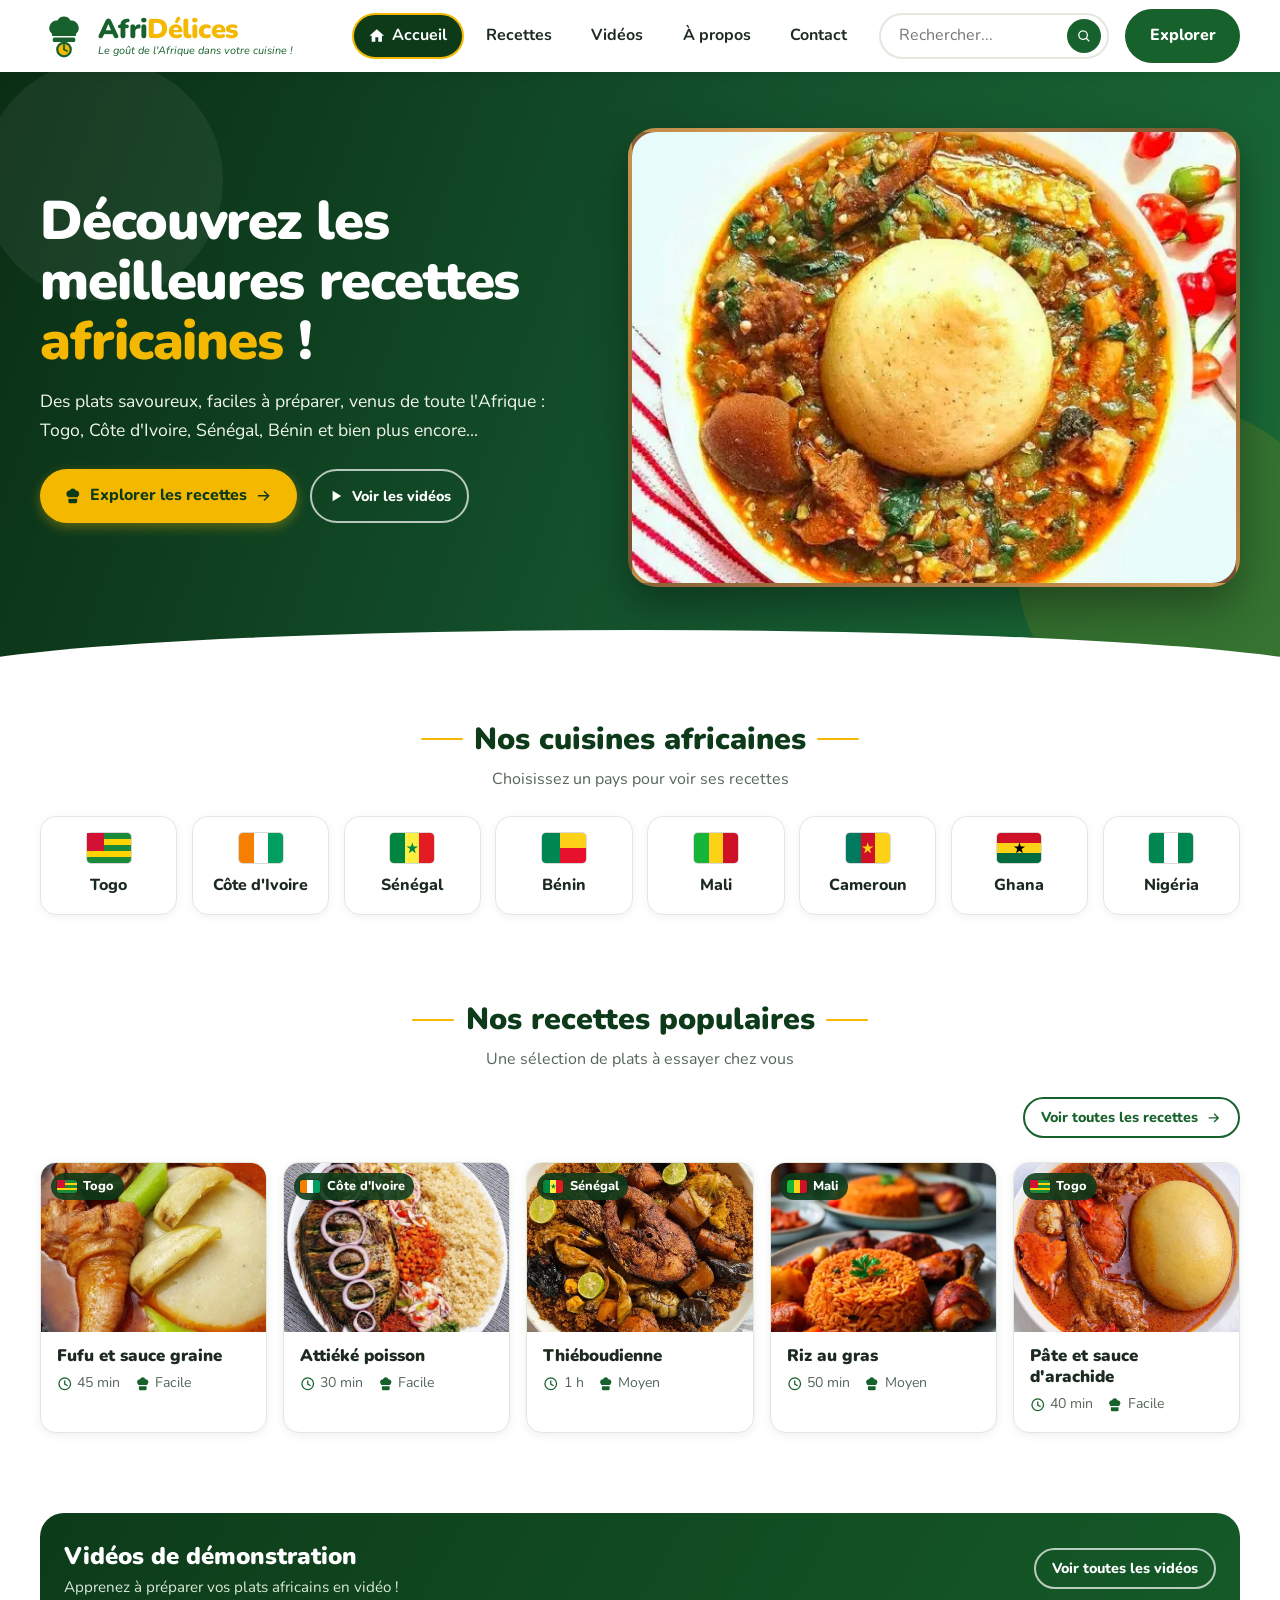
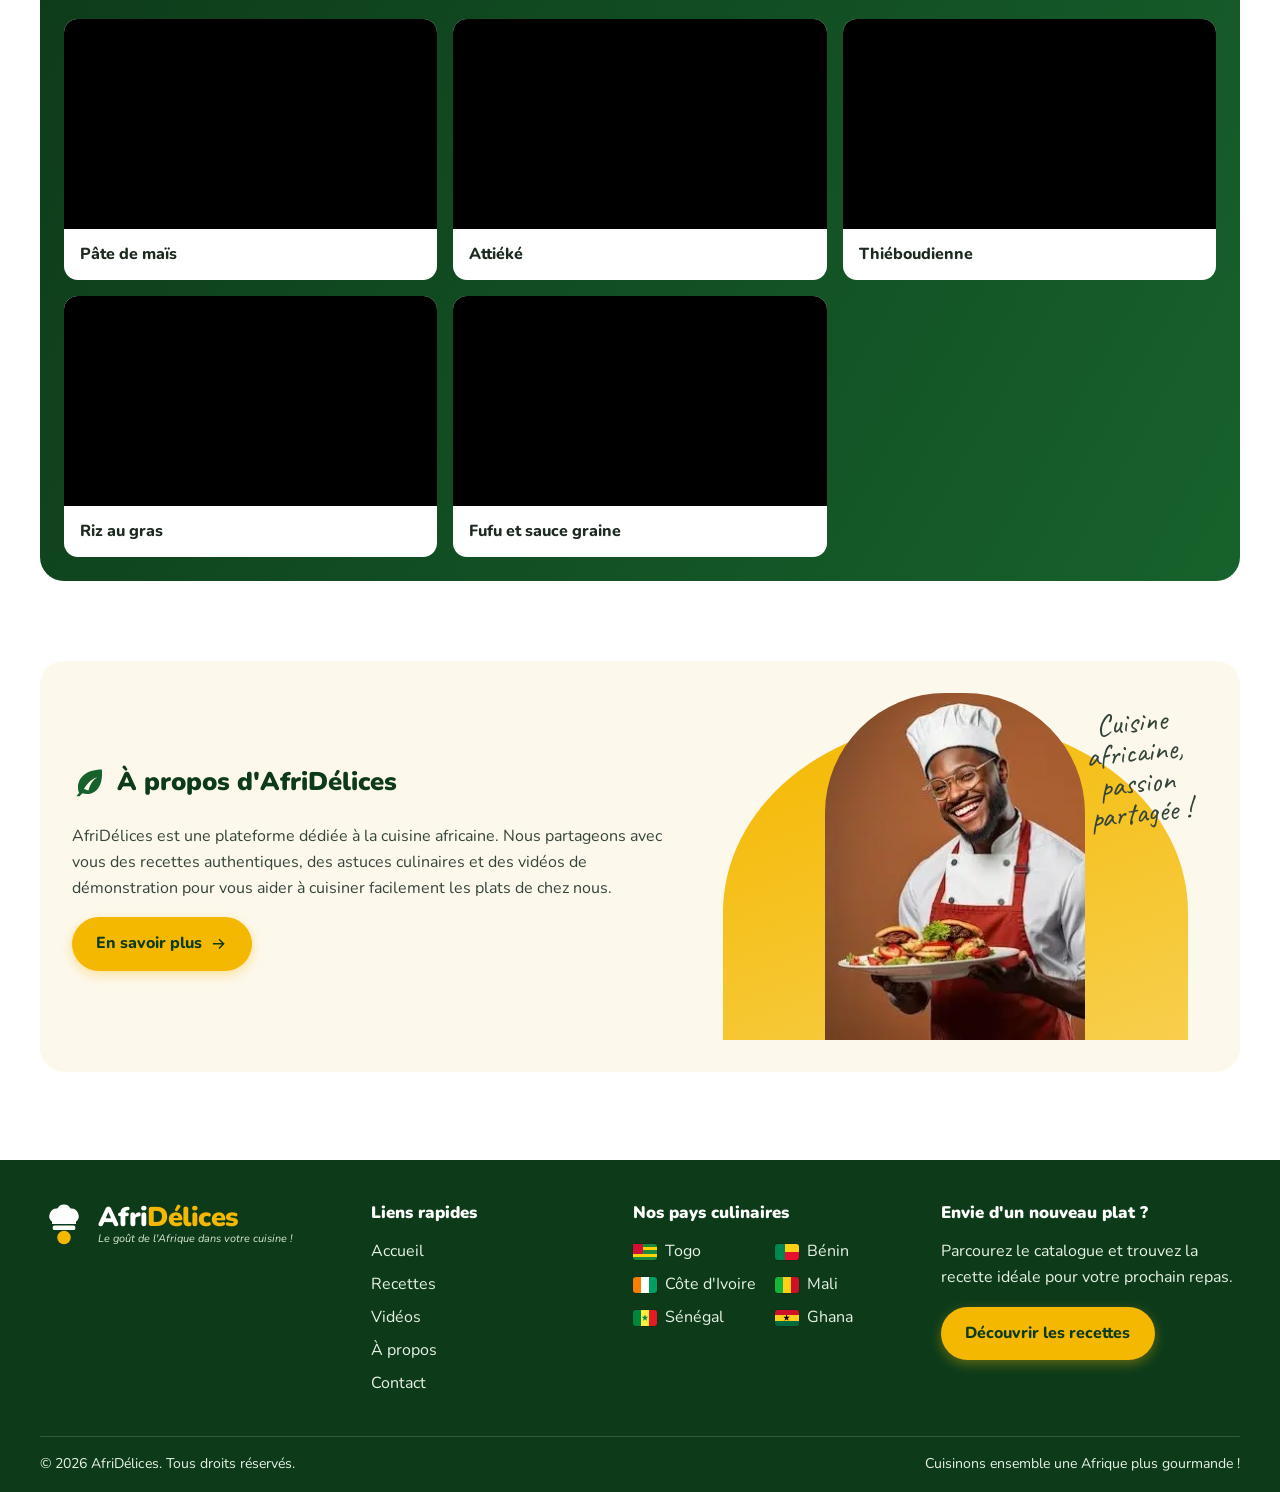
<file: index.html>
<!DOCTYPE html>
<html lang="fr">
<head>
  <meta charset="UTF-8">
  <meta name="viewport" content="width=device-width, initial-scale=1">
  <title>AfriDélices – Recettes et cuisines d'Afrique</title>
  <meta name="description" content="AfriDélices : découvrez des recettes africaines authentiques (Togo, Côte d'Ivoire, Sénégal, Bénin, Mali...) avec étapes détaillées et vidéos de démonstration.">
  <link rel="icon" href="data:image/svg+xml,%3Csvg xmlns='http://www.w3.org/2000/svg' viewBox='0 0 64 64'%3E%3Crect width='64' height='64' rx='14' fill='%2317622c'/%3E%3Ctext x='32' y='43' font-size='34' text-anchor='middle' fill='%23f5b800' font-family='Arial' font-weight='700'%3EA%3C/text%3E%3C/svg%3E">

  <link rel="preconnect" href="https://fonts.googleapis.com">
  <link rel="preconnect" href="https://fonts.gstatic.com" crossorigin>
  <link href="https://fonts.googleapis.com/css2?family=Caveat:wght@600&family=Nunito:wght@400;700;800;900&display=swap" rel="stylesheet">
  <link rel="stylesheet" href="css/style.css">
</head>
<body>

  <!-- Icônes réutilisables (sprite SVG) -->
  <svg width="0" height="0" style="position:absolute" aria-hidden="true" focusable="false">
    <symbol id="i-recherche" viewBox="0 0 24 24"><path d="M10 2a8 8 0 1 0 4.9 14.3l4.4 4.4 1.4-1.4-4.4-4.4A8 8 0 0 0 10 2zm0 2a6 6 0 1 1 0 12 6 6 0 0 1 0-12z"/></symbol>
    <symbol id="i-menu" viewBox="0 0 24 24"><path d="M3 6h18v2H3zm0 5h18v2H3zm0 5h18v2H3z"/></symbol>
    <symbol id="i-fermer" viewBox="0 0 24 24"><path d="M5.7 4.3 12 10.6l6.3-6.3 1.4 1.4-6.3 6.3 6.3 6.3-1.4 1.4-6.3-6.3-6.3 6.3-1.4-1.4 6.3-6.3-6.3-6.3z"/></symbol>
    <symbol id="i-maison" viewBox="0 0 24 24"><path d="M12 3 2 12h3v8h5v-6h4v6h5v-8h3z"/></symbol>
    <symbol id="i-horloge" viewBox="0 0 24 24"><path d="M12 2a10 10 0 1 0 0 20 10 10 0 0 0 0-20zm0 2a8 8 0 1 1 0 16 8 8 0 0 1 0-16zm-1 3v6l5 3 1-1.7-4-2.3V7z"/></symbol>
    <symbol id="i-toque" viewBox="0 0 24 24"><path d="M12 2a4.5 4.5 0 0 0-4.2 2.9A4.5 4.5 0 0 0 5 13v1h14v-1a4.5 4.5 0 0 0-2.8-8.1A4.5 4.5 0 0 0 12 2zM6 16v4a2 2 0 0 0 2 2h8a2 2 0 0 0 2-2v-4z"/></symbol>
    <symbol id="i-lecture" viewBox="0 0 24 24"><path d="M7 4v16l13-8z"/></symbol>
    <symbol id="i-fleche" viewBox="0 0 24 24"><path d="M13 5l7 7-7 7-1.4-1.4 4.6-4.6H4v-2h12.2l-4.6-4.6z"/></symbol>
    <symbol id="i-feuille" viewBox="0 0 24 24"><path d="M20 3C9 3 4 9 4 15c0 1.4.3 2.6.8 3.6C3.6 19.9 3 21 3 21h2.2c.4-.6 1-1.4 2-2 .9.3 1.8.4 2.8.4 6 0 11-5 10-16.4zM8 16c3-5 6-7 9-8-3 2-5 5-6 9z"/></symbol>
  </svg>

  <a class="lien-evitement" href="#contenu">Aller au contenu</a>

  <!-- ========== EN-TÊTE ========== -->
  <header class="entete">
    <div class="conteneur entete-interieur">
      <a class="logo" href="index.html" aria-label="AfriDélices, retour à l'accueil">
        <svg viewBox="0 0 64 64" aria-hidden="true">
          <path d="M32 6c-4 0-7.300 2.200-8.800 5.400A10 10 0 0 0 16 29v3h32v-3a10 10 0 0 0-7.200-17.600C39.300 8.200 36 6 32 6z" fill="#17622c"/>
          <rect x="17" y="34" width="30" height="6" rx="2" fill="#17622c"/>
          <circle cx="32" cy="50" r="9" fill="#f5b800" stroke="#17622c" stroke-width="3"/>
          <path d="M32 44v6l4 2" stroke="#17622c" stroke-width="2.500" fill="none" stroke-linecap="round"/>
        </svg>
        <span class="logo-texte">
          <span class="logo-nom">Afri<span>Délices</span></span>
          <span class="logo-signature">Le goût de l'Afrique dans votre cuisine !</span>
        </span>
      </a>

      <button class="bouton-menu" id="bouton-menu" type="button" aria-expanded="false" aria-controls="zone-menu" aria-label="Ouvrir le menu">
        <svg class="icone" aria-hidden="true"><use href="#i-menu"/></svg>
      </button>

      <div class="zone-menu" id="zone-menu">
        <nav class="nav-principale" aria-label="Navigation principale">
          <ul>
            <li><a href="index.html" aria-current="page"><svg class="icone" aria-hidden="true"><use href="#i-maison"/></svg>Accueil</a></li>
            <li><a href="recettes.html">Recettes</a></li>
            <li><a href="videos.html">Vidéos</a></li>
            <li><a href="a-propos.html">À propos</a></li>
            <li><a href="contact.html">Contact</a></li>
          </ul>
        </nav>

        <form class="recherche" action="recettes.html" method="get" role="search">
          <label class="sr-only" for="recherche-entete" style="position:absolute;left:-999px">Rechercher une recette</label>
          <input id="recherche-entete" type="search" name="q" placeholder="Rechercher...">
          <button type="submit" aria-label="Lancer la recherche"><svg class="icone" aria-hidden="true"><use href="#i-recherche"/></svg></button>
        </form>

        <a class="bouton bouton-vert" href="recettes.html">Explorer</a>
      </div>
    </div>
  </header>

  <main id="contenu">

    <!-- ========== BANNIÈRE ========== -->
    <section class="banniere" aria-labelledby="titre-banniere">
      <div class="conteneur banniere-grille">
        <div>
          <h1 id="titre-banniere">Découvrez les meilleures recettes <em>africaines</em> !</h1>
          <p>Des plats savoureux, faciles à préparer, venus de toute l'Afrique : Togo, Côte d'Ivoire, Sénégal, Bénin et bien plus encore...</p>
          <div class="banniere-actions">
            <a class="bouton bouton-or" href="recettes.html"><svg class="icone" aria-hidden="true"><use href="#i-toque"/></svg>Explorer les recettes <svg class="icone" aria-hidden="true"><use href="#i-fleche"/></svg></a>
            <a class="bouton bouton-contour-clair" href="videos.html"><svg class="icone" aria-hidden="true"><use href="#i-lecture"/></svg>Voir les vidéos</a>
          </div>
        </div>
        <div class="media banniere-image">
          <img src="assets/images/hero-plat.webp" alt="Plat africain : riz, plantains frits et viande en sauce sur un tissu coloré" width="1200" height="900" fetchpriority="high">
        </div>
      </div>
    </section>

    <!-- ========== PAR PAYS ========== -->
    <section class="section conteneur" aria-labelledby="titre-pays">
      <div class="titre-section">
        <h2 id="titre-pays">Nos cuisines africaines</h2>
        <p>Choisissez un pays pour voir ses recettes</p>
      </div>
      <div class="grille-pays">
        <a class="carte-pays" href="recettes.html?pays=togo"><span class="drapeau d-tg" aria-hidden="true"></span>Togo</a>
        <a class="carte-pays" href="recettes.html?pays=cote-d-ivoire"><span class="drapeau d-ci" aria-hidden="true"></span>Côte d'Ivoire</a>
        <a class="carte-pays" href="recettes.html?pays=senegal"><span class="drapeau d-sn" aria-hidden="true"></span>Sénégal</a>
        <a class="carte-pays" href="recettes.html?pays=benin"><span class="drapeau d-bj" aria-hidden="true"></span>Bénin</a>
        <a class="carte-pays" href="recettes.html?pays=mali"><span class="drapeau d-ml" aria-hidden="true"></span>Mali</a>
        <a class="carte-pays" href="recettes.html?pays=cameroun"><span class="drapeau d-cm" aria-hidden="true"></span>Cameroun</a>
        <a class="carte-pays" href="recettes.html?pays=ghana"><span class="drapeau d-gh" aria-hidden="true"></span>Ghana</a>
        <a class="carte-pays" href="recettes.html?pays=nigeria"><span class="drapeau d-ng" aria-hidden="true"></span>Nigéria</a>
      </div>
    </section>

    <!-- ========== RECETTES POPULAIRES ========== -->
    <section class="section conteneur" aria-labelledby="titre-populaires">
      <div class="titre-section">
        <h2 id="titre-populaires">Nos recettes populaires</h2>
        <p>Une sélection de plats à essayer chez vous</p>
      </div>
      <div class="entete-liste" style="justify-content:flex-end">
        <a class="bouton bouton-contour" href="recettes.html">Voir toutes les recettes <svg class="icone" aria-hidden="true"><use href="#i-fleche"/></svg></a>
      </div>

      <div class="grille-recettes">
        <!-- Fiche détaillée : à créer dans recette/ (voir étape suivante) ; en attendant, le lien mène au catalogue -->
        <a class="carte-recette" href="recettes.html?q=fufu">
          <div class="media">
            <span class="badge-pays"><span class="drapeau d-tg" aria-hidden="true"></span>Togo</span>
            <img src="assets/images/fufu-sauce-graine.webp" alt="Fufu servi avec une sauce graine" width="800" height="600" loading="lazy">
          </div>
          <div class="carte-corps">
            <h3>Fufu et sauce graine</h3>
            <div class="carte-infos">
              <span><svg class="icone" aria-hidden="true"><use href="#i-horloge"/></svg>45 min</span>
              <span><svg class="icone" aria-hidden="true"><use href="#i-toque"/></svg>Facile</span>
            </div>
          </div>
        </a>

        <a class="carte-recette" href="recettes.html?q=attieke">
          <div class="media">
            <span class="badge-pays"><span class="drapeau d-ci" aria-hidden="true"></span>Côte d'Ivoire</span>
            <img src="assets/images/attieke-poisson.webp" alt="Attiéké accompagné de poisson braisé" width="800" height="600" loading="lazy">
          </div>
          <div class="carte-corps">
            <h3>Attiéké poisson</h3>
            <div class="carte-infos">
              <span><svg class="icone" aria-hidden="true"><use href="#i-horloge"/></svg>30 min</span>
              <span><svg class="icone" aria-hidden="true"><use href="#i-toque"/></svg>Facile</span>
            </div>
          </div>
        </a>

        <a class="carte-recette" href="recettes.html?q=thieboudienne">
          <div class="media">
            <span class="badge-pays"><span class="drapeau d-sn" aria-hidden="true"></span>Sénégal</span>
            <img src="assets/images/thieboudienne.webp" alt="Thiéboudienne : riz au poisson et aux légumes" width="800" height="600" loading="lazy">
          </div>
          <div class="carte-corps">
            <h3>Thiéboudienne</h3>
            <div class="carte-infos">
              <span><svg class="icone" aria-hidden="true"><use href="#i-horloge"/></svg>1 h</span>
              <span><svg class="icone" aria-hidden="true"><use href="#i-toque"/></svg>Moyen</span>
            </div>
          </div>
        </a>

        <a class="carte-recette" href="recettes.html?q=riz+au+gras">
          <div class="media">
            <span class="badge-pays"><span class="drapeau d-ml" aria-hidden="true"></span>Mali</span>
            <img src="assets/images/riz-au-gras.webp" alt="Riz au gras avec de la viande" width="800" height="600" loading="lazy">
          </div>
          <div class="carte-corps">
            <h3>Riz au gras</h3>
            <div class="carte-infos">
              <span><svg class="icone" aria-hidden="true"><use href="#i-horloge"/></svg>50 min</span>
              <span><svg class="icone" aria-hidden="true"><use href="#i-toque"/></svg>Moyen</span>
            </div>
          </div>
        </a>

        <a class="carte-recette" href="recettes.html?q=arachide">
          <div class="media">
            <span class="badge-pays"><span class="drapeau d-tg" aria-hidden="true"></span>Togo</span>
            <img src="assets/images/pate-sauce-arachide.webp" alt="Pâte servie avec une sauce d'arachide" width="800" height="600" loading="lazy">
          </div>
          <div class="carte-corps">
            <h3>Pâte et sauce d'arachide</h3>
            <div class="carte-infos">
              <span><svg class="icone" aria-hidden="true"><use href="#i-horloge"/></svg>40 min</span>
              <span><svg class="icone" aria-hidden="true"><use href="#i-toque"/></svg>Facile</span>
            </div>
          </div>
        </a>
      </div>
    </section>

    <!-- ========== VIDÉOS ========== -->
    
<!-- ========== VIDÉOS ========== -->

<!-- ========== VIDÉOS ========== -->
<section class="section conteneur" aria-labelledby="titre-videos">
    <div class="panneau-videos">
        <div class="entete-liste">
            <div>
                <h2 id="titre-videos">Vidéos de démonstration</h2>
                <p class="sous-titre">Apprenez à préparer vos plats africains en vidéo !</p>
            </div>
            <a class="bouton bouton-contour-clair" href="videos.html">
                Voir toutes les vidéos
            </a>
        </div>

        <div class="grille-videos">
            <article class="carte-video">
                <div class="video-media">
                    <iframe src="https://www.youtube.com/embed/-_VoMkdMHS8"
                        title="Préparation de la pâte de maïs"
                        loading="lazy" allowfullscreen></iframe>
                </div>
                <h3>Pâte de maïs</h3>
            </article>

            <article class="carte-video">
                <div class="video-media">
                    <iframe src="https://www.youtube.com/embed/o9v9co-ohWc"
                        title="Préparation de l'attiéké"
                        loading="lazy" allowfullscreen></iframe>
                </div>
                <h3>Attiéké</h3>
            </article>

            <article class="carte-video">
                <div class="video-media">
                    <iframe src="https://www.youtube.com/embed/PiOqVqf5lTU"
                        title="Préparation du thiéboudienne"
                        loading="lazy" allowfullscreen></iframe>
                </div>
                <h3>Thiéboudienne</h3>
            </article>

            <article class="carte-video">
                <div class="video-media">
                    <iframe src="https://www.youtube.com/embed/2EPWp5q4etY"
                        title="Préparation du riz au gras"
                        loading="lazy" allowfullscreen></iframe>
                </div>
                <h3>Riz au gras</h3>
            </article>

            <article class="carte-video">
                <div class="video-media">
                    <iframe src="https://www.youtube.com/embed/wVICbz4dIX0"
                        title="Préparation du fufu et sauce graine"
                        loading="lazy" allowfullscreen></iframe>
                </div>
                <h3>Fufu et sauce graine</h3>
            </article>
        </div>
    </div>
</section>


    <!-- ========== À PROPOS ========== -->
    <section class="section conteneur" aria-labelledby="titre-apropos">
      <div class="bloc-apropos">
        <div>
          <h2 id="titre-apropos"><svg aria-hidden="true" viewBox="0 0 24 24"><use href="#i-feuille"/></svg>À propos d'AfriDélices</h2>
          <p>AfriDélices est une plateforme dédiée à la cuisine africaine. Nous partageons avec vous des recettes authentiques, des astuces culinaires et des vidéos de démonstration pour vous aider à cuisiner facilement les plats de chez nous.</p>
          <a class="bouton bouton-or" href="a-propos.html">En savoir plus <svg class="icone" aria-hidden="true"><use href="#i-fleche"/></svg></a>
        </div>
        <div class="visuel-apropos">
          <p class="slogan-script">Cuisine africaine, passion partagée !</p>
          <div class="media">
            <img src="assets/images/chef.webp" alt="Cheffe souriante en tenue blanche et tablier vert" width="600" height="800" loading="lazy">
          </div>
        </div>
      </div>
    </section>

  </main>

  <!-- ========== PIED DE PAGE ========== -->
  <footer class="pied">
    <div class="conteneur pied-grille">
      <div>
        <a class="logo" href="index.html" aria-label="AfriDélices, retour à l'accueil">
          <svg viewBox="0 0 64 64" aria-hidden="true">
            <path d="M32 6c-4 0-7.300 2.200-8.800 5.400A10 10 0 0 0 16 29v3h32v-3a10 10 0 0 0-7.200-17.600C39.300 8.200 36 6 32 6z" fill="#ffffff"/>
            <rect x="17" y="34" width="30" height="6" rx="2" fill="#ffffff"/>
            <circle cx="32" cy="50" r="9" fill="#f5b800"/>
          </svg>
          <span class="logo-texte">
            <span class="logo-nom">Afri<span>Délices</span></span>
            <span class="logo-signature">Le goût de l'Afrique dans votre cuisine !</span>
          </span>
        </a>
      </div>

      <nav aria-label="Liens rapides">
        <h3>Liens rapides</h3>
        <ul>
          <li><a href="index.html">Accueil</a></li>
          <li><a href="recettes.html">Recettes</a></li>
          <li><a href="videos.html">Vidéos</a></li>
          <li><a href="a-propos.html">À propos</a></li>
          <li><a href="contact.html">Contact</a></li>
        </ul>
      </nav>

      <div>
        <h3>Nos pays culinaires</h3>
        <ul class="liste-pays liste-pays-colonnes">
          <li><span class="drapeau d-tg" aria-hidden="true"></span><a href="recettes.html?pays=togo">Togo</a></li>
          <li><span class="drapeau d-bj" aria-hidden="true"></span><a href="recettes.html?pays=benin">Bénin</a></li>
          <li><span class="drapeau d-ci" aria-hidden="true"></span><a href="recettes.html?pays=cote-d-ivoire">Côte d'Ivoire</a></li>
          <li><span class="drapeau d-ml" aria-hidden="true"></span><a href="recettes.html?pays=mali">Mali</a></li>
          <li><span class="drapeau d-sn" aria-hidden="true"></span><a href="recettes.html?pays=senegal">Sénégal</a></li>
          <li><span class="drapeau d-gh" aria-hidden="true"></span><a href="recettes.html?pays=ghana">Ghana</a></li>
        </ul>
      </div>

      <!-- Réseaux sociaux : à ajouter ici quand les adresses officielles seront fournies. -->
      <div>
        <h3>Envie d'un nouveau plat ?</h3>
        <p>Parcourez le catalogue et trouvez la recette idéale pour votre prochain repas.</p>
        <a class="bouton bouton-or" href="recettes.html">Découvrir les recettes</a>
      </div>
    </div>
    <div class="conteneur pied-bas">
      <span>© 2026 AfriDélices. Tous droits réservés.</span>
      <span>Cuisinons ensemble une Afrique plus gourmande !</span>
    </div>
  </footer>

  <script src="js/main.js" defer></script>
</body>
</html>
</file>
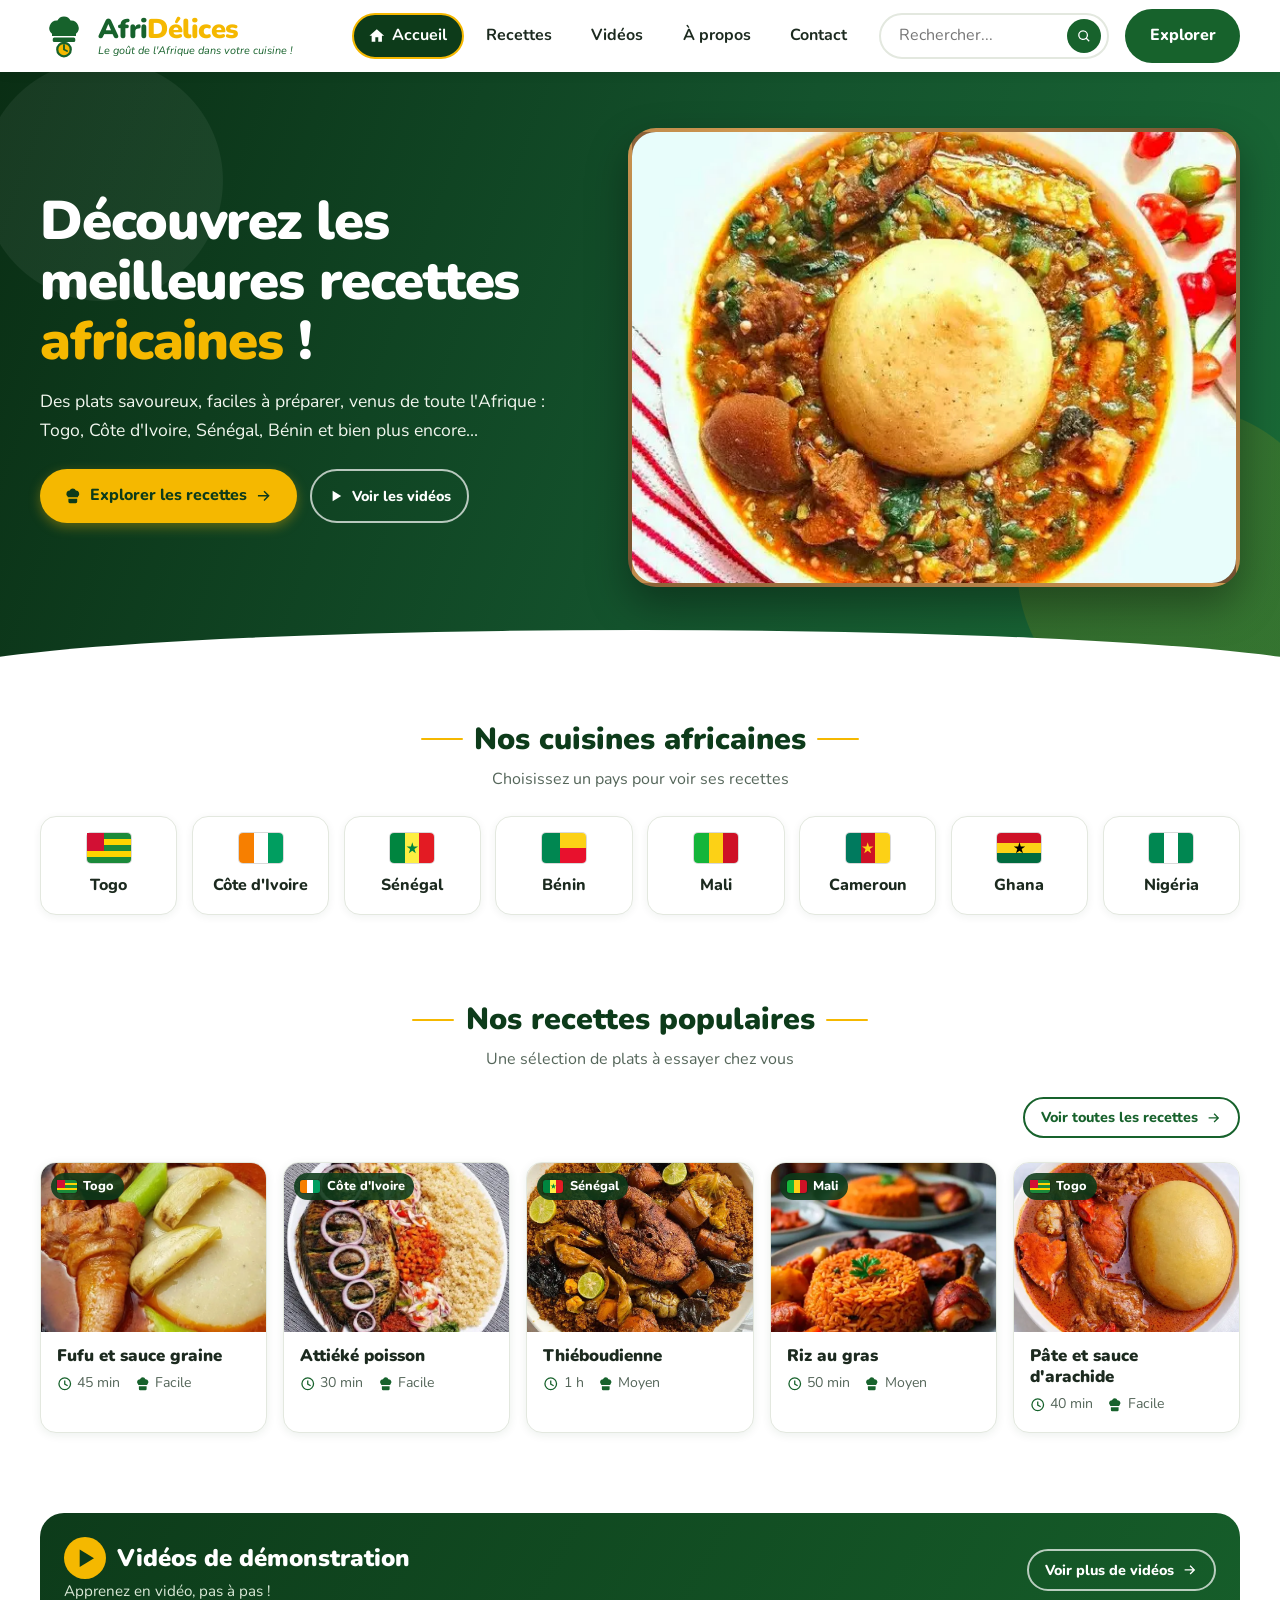
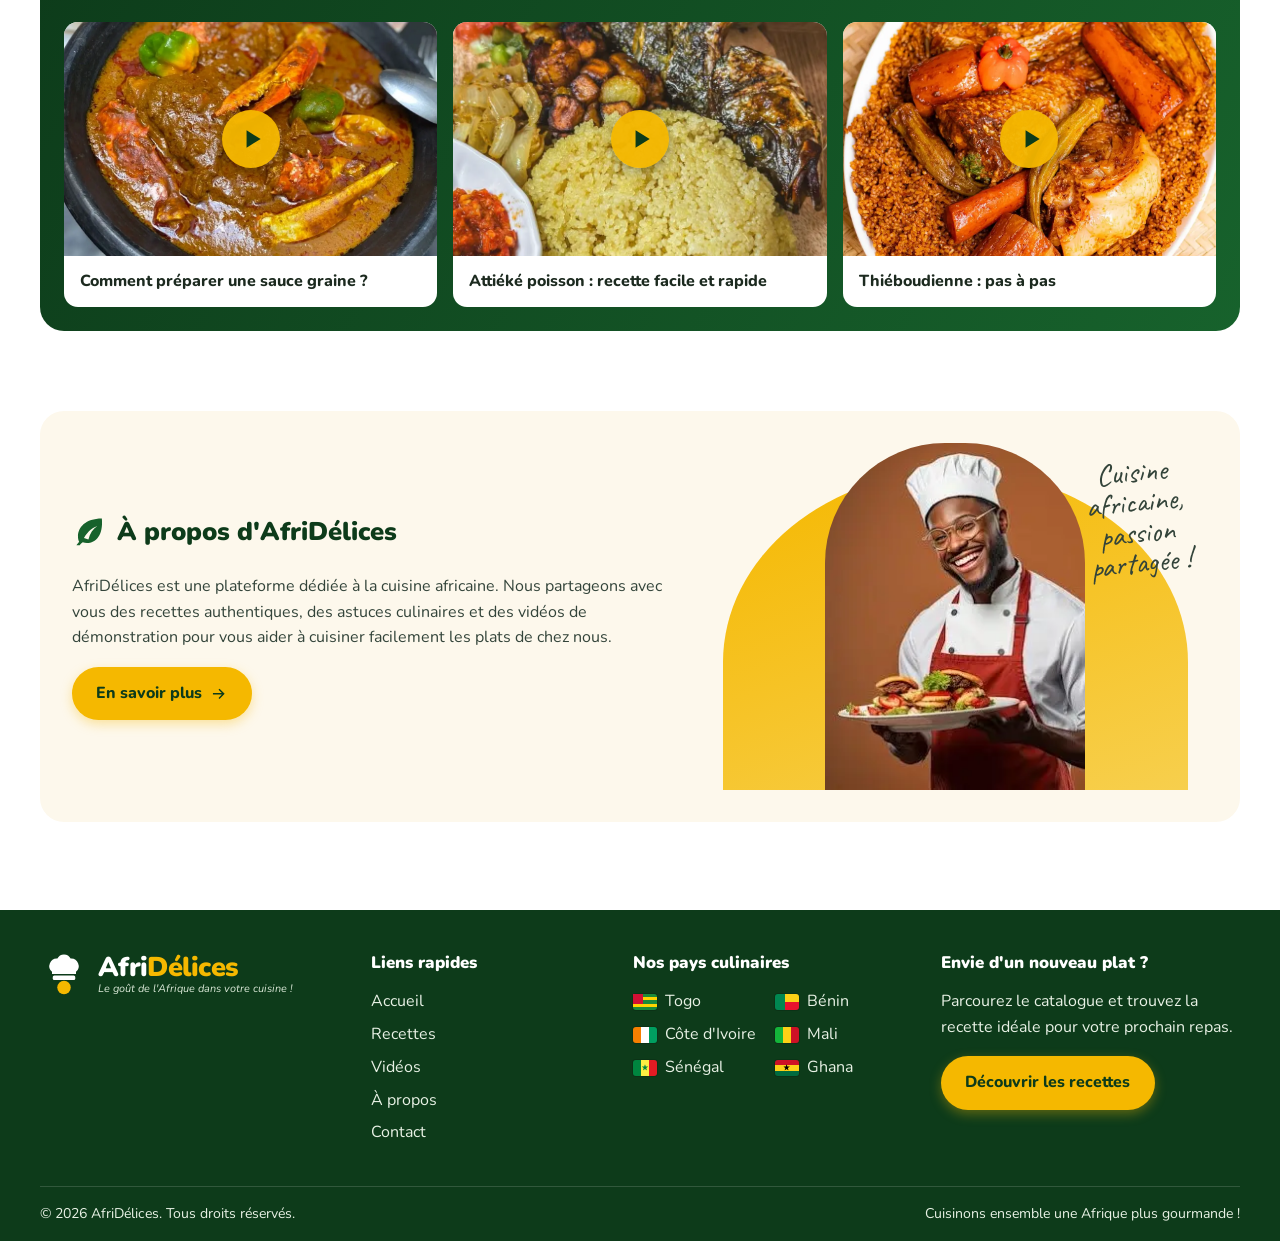
<file: afri-delices/index.html>
<!DOCTYPE html>
<html lang="fr">
<head>
  <meta charset="UTF-8">
  <meta name="viewport" content="width=device-width, initial-scale=1">
  <title>AfriDélices – Recettes et cuisines d'Afrique</title>
  <meta name="description" content="AfriDélices : découvrez des recettes africaines authentiques (Togo, Côte d'Ivoire, Sénégal, Bénin, Mali...) avec étapes détaillées et vidéos de démonstration.">
  <link rel="icon" href="data:image/svg+xml,%3Csvg xmlns='http://www.w3.org/2000/svg' viewBox='0 0 64 64'%3E%3Crect width='64' height='64' rx='14' fill='%2317622c'/%3E%3Ctext x='32' y='43' font-size='34' text-anchor='middle' fill='%23f5b800' font-family='Arial' font-weight='700'%3EA%3C/text%3E%3C/svg%3E">

  <link rel="preconnect" href="https://fonts.googleapis.com">
  <link rel="preconnect" href="https://fonts.gstatic.com" crossorigin>
  <link href="https://fonts.googleapis.com/css2?family=Caveat:wght@600&family=Nunito:wght@400;700;800;900&display=swap" rel="stylesheet">
  <link rel="stylesheet" href="css/style.css">
</head>
<body>

  <!-- Icônes réutilisables (sprite SVG) -->
  <svg width="0" height="0" style="position:absolute" aria-hidden="true" focusable="false">
    <symbol id="i-recherche" viewBox="0 0 24 24"><path d="M10 2a8 8 0 1 0 4.9 14.3l4.4 4.4 1.4-1.4-4.4-4.4A8 8 0 0 0 10 2zm0 2a6 6 0 1 1 0 12 6 6 0 0 1 0-12z"/></symbol>
    <symbol id="i-menu" viewBox="0 0 24 24"><path d="M3 6h18v2H3zm0 5h18v2H3zm0 5h18v2H3z"/></symbol>
    <symbol id="i-fermer" viewBox="0 0 24 24"><path d="M5.7 4.3 12 10.6l6.3-6.3 1.4 1.4-6.3 6.3 6.3 6.3-1.4 1.4-6.3-6.3-6.3 6.3-1.4-1.4 6.3-6.3-6.3-6.3z"/></symbol>
    <symbol id="i-maison" viewBox="0 0 24 24"><path d="M12 3 2 12h3v8h5v-6h4v6h5v-8h3z"/></symbol>
    <symbol id="i-horloge" viewBox="0 0 24 24"><path d="M12 2a10 10 0 1 0 0 20 10 10 0 0 0 0-20zm0 2a8 8 0 1 1 0 16 8 8 0 0 1 0-16zm-1 3v6l5 3 1-1.7-4-2.3V7z"/></symbol>
    <symbol id="i-toque" viewBox="0 0 24 24"><path d="M12 2a4.5 4.5 0 0 0-4.2 2.9A4.5 4.5 0 0 0 5 13v1h14v-1a4.5 4.5 0 0 0-2.8-8.1A4.5 4.5 0 0 0 12 2zM6 16v4a2 2 0 0 0 2 2h8a2 2 0 0 0 2-2v-4z"/></symbol>
    <symbol id="i-lecture" viewBox="0 0 24 24"><path d="M7 4v16l13-8z"/></symbol>
    <symbol id="i-fleche" viewBox="0 0 24 24"><path d="M13 5l7 7-7 7-1.4-1.4 4.6-4.6H4v-2h12.2l-4.6-4.6z"/></symbol>
    <symbol id="i-feuille" viewBox="0 0 24 24"><path d="M20 3C9 3 4 9 4 15c0 1.4.3 2.6.8 3.6C3.6 19.9 3 21 3 21h2.2c.4-.6 1-1.4 2-2 .9.3 1.8.4 2.8.4 6 0 11-5 10-16.4zM8 16c3-5 6-7 9-8-3 2-5 5-6 9z"/></symbol>
  </svg>

  <a class="lien-evitement" href="#contenu">Aller au contenu</a>

  <!-- ========== EN-TÊTE ========== -->
  <header class="entete">
    <div class="conteneur entete-interieur">
      <a class="logo" href="index.html" aria-label="AfriDélices, retour à l'accueil">
        <svg viewBox="0 0 64 64" aria-hidden="true">
          <path d="M32 6c-4 0-7.300 2.200-8.800 5.400A10 10 0 0 0 16 29v3h32v-3a10 10 0 0 0-7.200-17.600C39.300 8.200 36 6 32 6z" fill="#17622c"/>
          <rect x="17" y="34" width="30" height="6" rx="2" fill="#17622c"/>
          <circle cx="32" cy="50" r="9" fill="#f5b800" stroke="#17622c" stroke-width="3"/>
          <path d="M32 44v6l4 2" stroke="#17622c" stroke-width="2.500" fill="none" stroke-linecap="round"/>
        </svg>
        <span class="logo-texte">
          <span class="logo-nom">Afri<span>Délices</span></span>
          <span class="logo-signature">Le goût de l'Afrique dans votre cuisine !</span>
        </span>
      </a>

      <button class="bouton-menu" id="bouton-menu" type="button" aria-expanded="false" aria-controls="zone-menu" aria-label="Ouvrir le menu">
        <svg class="icone" aria-hidden="true"><use href="#i-menu"/></svg>
      </button>

      <div class="zone-menu" id="zone-menu">
        <nav class="nav-principale" aria-label="Navigation principale">
          <ul>
            <li><a href="index.html" aria-current="page"><svg class="icone" aria-hidden="true"><use href="#i-maison"/></svg>Accueil</a></li>
            <li><a href="recettes.html">Recettes</a></li>
            <li><a href="videos.html">Vidéos</a></li>
            <li><a href="a-propos.html">À propos</a></li>
            <li><a href="contact.html">Contact</a></li>
          </ul>
        </nav>

        <form class="recherche" action="recettes.html" method="get" role="search">
          <label class="sr-only" for="recherche-entete" style="position:absolute;left:-999px">Rechercher une recette</label>
          <input id="recherche-entete" type="search" name="q" placeholder="Rechercher...">
          <button type="submit" aria-label="Lancer la recherche"><svg class="icone" aria-hidden="true"><use href="#i-recherche"/></svg></button>
        </form>

        <a class="bouton bouton-vert" href="recettes.html">Explorer</a>
      </div>
    </div>
  </header>

  <main id="contenu">

    <!-- ========== BANNIÈRE ========== -->
    <section class="banniere" aria-labelledby="titre-banniere">
      <div class="conteneur banniere-grille">
        <div>
          <h1 id="titre-banniere">Découvrez les meilleures recettes <em>africaines</em> !</h1>
          <p>Des plats savoureux, faciles à préparer, venus de toute l'Afrique : Togo, Côte d'Ivoire, Sénégal, Bénin et bien plus encore...</p>
          <div class="banniere-actions">
            <a class="bouton bouton-or" href="recettes.html"><svg class="icone" aria-hidden="true"><use href="#i-toque"/></svg>Explorer les recettes <svg class="icone" aria-hidden="true"><use href="#i-fleche"/></svg></a>
            <a class="bouton bouton-contour-clair" href="videos.html"><svg class="icone" aria-hidden="true"><use href="#i-lecture"/></svg>Voir les vidéos</a>
          </div>
        </div>
        <div class="media banniere-image">
          <img src="assets/images/hero-plat.webp" alt="Plat africain : riz, plantains frits et viande en sauce sur un tissu coloré" width="1200" height="900" fetchpriority="high">
        </div>
      </div>
    </section>

    <!-- ========== PAR PAYS ========== -->
    <section class="section conteneur" aria-labelledby="titre-pays">
      <div class="titre-section">
        <h2 id="titre-pays">Nos cuisines africaines</h2>
        <p>Choisissez un pays pour voir ses recettes</p>
      </div>
      <div class="grille-pays">
        <a class="carte-pays" href="recettes.html?pays=togo"><span class="drapeau d-tg" aria-hidden="true"></span>Togo</a>
        <a class="carte-pays" href="recettes.html?pays=cote-d-ivoire"><span class="drapeau d-ci" aria-hidden="true"></span>Côte d'Ivoire</a>
        <a class="carte-pays" href="recettes.html?pays=senegal"><span class="drapeau d-sn" aria-hidden="true"></span>Sénégal</a>
        <a class="carte-pays" href="recettes.html?pays=benin"><span class="drapeau d-bj" aria-hidden="true"></span>Bénin</a>
        <a class="carte-pays" href="recettes.html?pays=mali"><span class="drapeau d-ml" aria-hidden="true"></span>Mali</a>
        <a class="carte-pays" href="recettes.html?pays=cameroun"><span class="drapeau d-cm" aria-hidden="true"></span>Cameroun</a>
        <a class="carte-pays" href="recettes.html?pays=ghana"><span class="drapeau d-gh" aria-hidden="true"></span>Ghana</a>
        <a class="carte-pays" href="recettes.html?pays=nigeria"><span class="drapeau d-ng" aria-hidden="true"></span>Nigéria</a>
      </div>
    </section>

    <!-- ========== RECETTES POPULAIRES ========== -->
    <section class="section conteneur" aria-labelledby="titre-populaires">
      <div class="titre-section">
        <h2 id="titre-populaires">Nos recettes populaires</h2>
        <p>Une sélection de plats à essayer chez vous</p>
      </div>
      <div class="entete-liste" style="justify-content:flex-end">
        <a class="bouton bouton-contour" href="recettes.html">Voir toutes les recettes <svg class="icone" aria-hidden="true"><use href="#i-fleche"/></svg></a>
      </div>

      <div class="grille-recettes">
        <!-- Fiche détaillée : à créer dans recette/ (voir étape suivante) ; en attendant, le lien mène au catalogue -->
        <a class="carte-recette" href="recettes.html?q=fufu">
          <div class="media">
            <span class="badge-pays"><span class="drapeau d-tg" aria-hidden="true"></span>Togo</span>
            <img src="assets/images/fufu-sauce-graine.webp" alt="Fufu servi avec une sauce graine" width="800" height="600" loading="lazy">
          </div>
          <div class="carte-corps">
            <h3>Fufu et sauce graine</h3>
            <div class="carte-infos">
              <span><svg class="icone" aria-hidden="true"><use href="#i-horloge"/></svg>45 min</span>
              <span><svg class="icone" aria-hidden="true"><use href="#i-toque"/></svg>Facile</span>
            </div>
          </div>
        </a>

        <a class="carte-recette" href="recettes.html?q=attieke">
          <div class="media">
            <span class="badge-pays"><span class="drapeau d-ci" aria-hidden="true"></span>Côte d'Ivoire</span>
            <img src="assets/images/attieke-poisson.webp" alt="Attiéké accompagné de poisson braisé" width="800" height="600" loading="lazy">
          </div>
          <div class="carte-corps">
            <h3>Attiéké poisson</h3>
            <div class="carte-infos">
              <span><svg class="icone" aria-hidden="true"><use href="#i-horloge"/></svg>30 min</span>
              <span><svg class="icone" aria-hidden="true"><use href="#i-toque"/></svg>Facile</span>
            </div>
          </div>
        </a>

        <a class="carte-recette" href="recettes.html?q=thieboudienne">
          <div class="media">
            <span class="badge-pays"><span class="drapeau d-sn" aria-hidden="true"></span>Sénégal</span>
            <img src="assets/images/thieboudienne.webp" alt="Thiéboudienne : riz au poisson et aux légumes" width="800" height="600" loading="lazy">
          </div>
          <div class="carte-corps">
            <h3>Thiéboudienne</h3>
            <div class="carte-infos">
              <span><svg class="icone" aria-hidden="true"><use href="#i-horloge"/></svg>1 h</span>
              <span><svg class="icone" aria-hidden="true"><use href="#i-toque"/></svg>Moyen</span>
            </div>
          </div>
        </a>

        <a class="carte-recette" href="recettes.html?q=riz+au+gras">
          <div class="media">
            <span class="badge-pays"><span class="drapeau d-ml" aria-hidden="true"></span>Mali</span>
            <img src="assets/images/riz-au-gras.webp" alt="Riz au gras avec de la viande" width="800" height="600" loading="lazy">
          </div>
          <div class="carte-corps">
            <h3>Riz au gras</h3>
            <div class="carte-infos">
              <span><svg class="icone" aria-hidden="true"><use href="#i-horloge"/></svg>50 min</span>
              <span><svg class="icone" aria-hidden="true"><use href="#i-toque"/></svg>Moyen</span>
            </div>
          </div>
        </a>

        <a class="carte-recette" href="recettes.html?q=arachide">
          <div class="media">
            <span class="badge-pays"><span class="drapeau d-tg" aria-hidden="true"></span>Togo</span>
            <img src="assets/images/pate-sauce-arachide.webp" alt="Pâte servie avec une sauce d'arachide" width="800" height="600" loading="lazy">
          </div>
          <div class="carte-corps">
            <h3>Pâte et sauce d'arachide</h3>
            <div class="carte-infos">
              <span><svg class="icone" aria-hidden="true"><use href="#i-horloge"/></svg>40 min</span>
              <span><svg class="icone" aria-hidden="true"><use href="#i-toque"/></svg>Facile</span>
            </div>
          </div>
        </a>
      </div>
    </section>

    <!-- ========== VIDÉOS ========== -->
    <section class="section conteneur" aria-labelledby="titre-videos">
      <div class="panneau-videos">
        <div class="entete-liste">
          <div>
            <h2 id="titre-videos"><span class="pastille"><svg class="icone" aria-hidden="true"><use href="#i-lecture"/></svg></span>Vidéos de démonstration</h2>
            <p class="sous-titre">Apprenez en vidéo, pas à pas !</p>
          </div>
          <a class="bouton bouton-contour-clair" href="videos.html">Voir plus de vidéos <svg class="icone" aria-hidden="true"><use href="#i-fleche"/></svg></a>
        </div>

        <!-- Les vraies vidéos (liens YouTube/TikTok vérifiés) seront ajoutées sur videos.html -->
        <div class="grille-videos">
          <a class="carte-video" href="videos.html">
            <div class="media">
              <span class="bouton-lecture"><svg class="icone" aria-hidden="true"><use href="#i-lecture"/></svg></span>
              <img src="assets/images/miniature-sauce-graine.webp" alt="Miniature de la vidéo : préparer une sauce graine" width="640" height="400" loading="lazy">
            </div>
            <h3>Comment préparer une sauce graine ?</h3>
          </a>
          <a class="carte-video" href="videos.html">
            <div class="media">
              <span class="bouton-lecture"><svg class="icone" aria-hidden="true"><use href="#i-lecture"/></svg></span>
              <img src="assets/images/miniature-attieke-poisson.webp" alt="Miniature de la vidéo : attiéké poisson" width="640" height="400" loading="lazy">
            </div>
            <h3>Attiéké poisson : recette facile et rapide</h3>
          </a>
          <a class="carte-video" href="videos.html">
            <div class="media">
              <span class="bouton-lecture"><svg class="icone" aria-hidden="true"><use href="#i-lecture"/></svg></span>
              <img src="assets/images/miniature-thieboudienne.webp" alt="Miniature de la vidéo : thiéboudienne pas à pas" width="640" height="400" loading="lazy">
            </div>
            <h3>Thiéboudienne : pas à pas</h3>
          </a>
        </div>
      </div>
    </section>

    <!-- ========== À PROPOS ========== -->
    <section class="section conteneur" aria-labelledby="titre-apropos">
      <div class="bloc-apropos">
        <div>
          <h2 id="titre-apropos"><svg aria-hidden="true" viewBox="0 0 24 24"><use href="#i-feuille"/></svg>À propos d'AfriDélices</h2>
          <p>AfriDélices est une plateforme dédiée à la cuisine africaine. Nous partageons avec vous des recettes authentiques, des astuces culinaires et des vidéos de démonstration pour vous aider à cuisiner facilement les plats de chez nous.</p>
          <a class="bouton bouton-or" href="a-propos.html">En savoir plus <svg class="icone" aria-hidden="true"><use href="#i-fleche"/></svg></a>
        </div>
        <div class="visuel-apropos">
          <p class="slogan-script">Cuisine africaine, passion partagée !</p>
          <div class="media">
            <img src="assets/images/chef.webp" alt="Cheffe souriante en tenue blanche et tablier vert" width="600" height="800" loading="lazy">
          </div>
        </div>
      </div>
    </section>

  </main>

  <!-- ========== PIED DE PAGE ========== -->
  <footer class="pied">
    <div class="conteneur pied-grille">
      <div>
        <a class="logo" href="index.html" aria-label="AfriDélices, retour à l'accueil">
          <svg viewBox="0 0 64 64" aria-hidden="true">
            <path d="M32 6c-4 0-7.300 2.200-8.800 5.400A10 10 0 0 0 16 29v3h32v-3a10 10 0 0 0-7.200-17.600C39.300 8.200 36 6 32 6z" fill="#ffffff"/>
            <rect x="17" y="34" width="30" height="6" rx="2" fill="#ffffff"/>
            <circle cx="32" cy="50" r="9" fill="#f5b800"/>
          </svg>
          <span class="logo-texte">
            <span class="logo-nom">Afri<span>Délices</span></span>
            <span class="logo-signature">Le goût de l'Afrique dans votre cuisine !</span>
          </span>
        </a>
      </div>

      <nav aria-label="Liens rapides">
        <h3>Liens rapides</h3>
        <ul>
          <li><a href="index.html">Accueil</a></li>
          <li><a href="recettes.html">Recettes</a></li>
          <li><a href="videos.html">Vidéos</a></li>
          <li><a href="a-propos.html">À propos</a></li>
          <li><a href="contact.html">Contact</a></li>
        </ul>
      </nav>

      <div>
        <h3>Nos pays culinaires</h3>
        <ul class="liste-pays liste-pays-colonnes">
          <li><span class="drapeau d-tg" aria-hidden="true"></span><a href="recettes.html?pays=togo">Togo</a></li>
          <li><span class="drapeau d-bj" aria-hidden="true"></span><a href="recettes.html?pays=benin">Bénin</a></li>
          <li><span class="drapeau d-ci" aria-hidden="true"></span><a href="recettes.html?pays=cote-d-ivoire">Côte d'Ivoire</a></li>
          <li><span class="drapeau d-ml" aria-hidden="true"></span><a href="recettes.html?pays=mali">Mali</a></li>
          <li><span class="drapeau d-sn" aria-hidden="true"></span><a href="recettes.html?pays=senegal">Sénégal</a></li>
          <li><span class="drapeau d-gh" aria-hidden="true"></span><a href="recettes.html?pays=ghana">Ghana</a></li>
        </ul>
      </div>

      <!-- Réseaux sociaux : à ajouter ici quand les adresses officielles seront fournies. -->
      <div>
        <h3>Envie d'un nouveau plat ?</h3>
        <p>Parcourez le catalogue et trouvez la recette idéale pour votre prochain repas.</p>
        <a class="bouton bouton-or" href="recettes.html">Découvrir les recettes</a>
      </div>
    </div>
    <div class="conteneur pied-bas">
      <span>© 2026 AfriDélices. Tous droits réservés.</span>
      <span>Cuisinons ensemble une Afrique plus gourmande !</span>
    </div>
  </footer>

  <script src="js/main.js" defer></script>
</body>
</html>
</file>
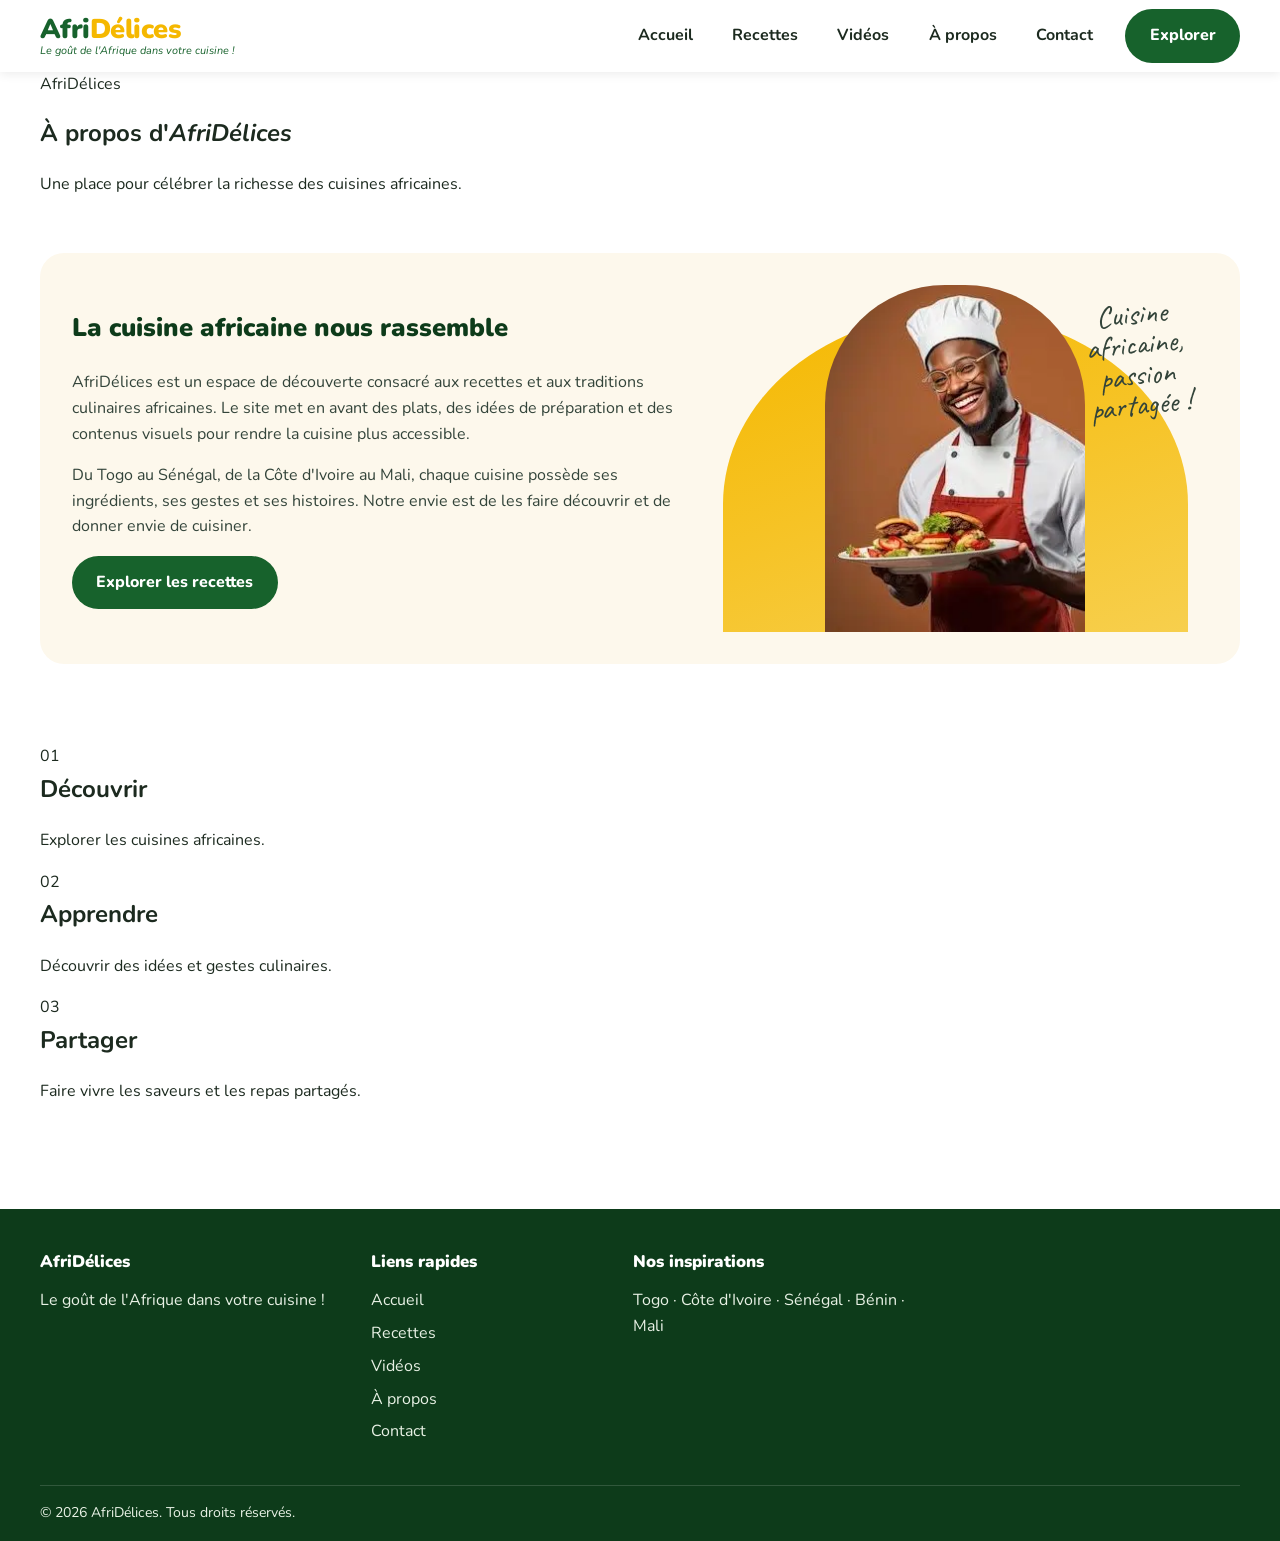
<file: a-propos.html>
<!doctype html><html lang="fr"><head><meta charset="utf-8"><meta name="viewport" content="width=device-width,initial-scale=1"><title>À propos | AfriDélices</title><link rel="preconnect" href="https://fonts.googleapis.com"><link rel="preconnect" href="https://fonts.gstatic.com" crossorigin><link href="https://fonts.googleapis.com/css2?family=Caveat:wght@600&family=Nunito:wght@400;700;800;900&display=swap" rel="stylesheet"><link rel="stylesheet" href="css/style.css"><link rel="stylesheet" href="css/pages.css"></head><body><a class="lien-evitement" href="#contenu">Aller au contenu</a><header class="entete"><div class="conteneur entete-interieur"><a class="logo" href="index.html"><span class="logo-texte"><span class="logo-nom">Afri<span>Délices</span></span><span class="logo-signature">Le goût de l'Afrique dans votre cuisine !</span></span></a><button class="bouton-menu" id="bouton-menu" type="button" aria-expanded="false" aria-controls="zone-menu">☰</button><div class="zone-menu" id="zone-menu"><nav class="nav-principale"><ul><li><a href="index.html">Accueil</a></li><li><a href="recettes.html">Recettes</a></li><li><a href="videos.html">Vidéos</a></li><li><a href="a-propos.html">À propos</a></li><li><a href="contact.html">Contact</a></li></ul></nav><a class="bouton bouton-vert" href="recettes.html">Explorer</a></div></div></header><main id="contenu"><section class="page-hero"><div class="conteneur"><p class="surtitre">AfriDélices</p><h1>À propos d'<em>AfriDélices</em></h1><p>Une place pour célébrer la richesse des cuisines africaines.</p></div></section><section class="section conteneur"><div class="bloc-apropos apropos-page"><div><h2>La cuisine africaine nous rassemble</h2><p>AfriDélices est un espace de découverte consacré aux recettes et aux traditions culinaires africaines. Le site met en avant des plats, des idées de préparation et des contenus visuels pour rendre la cuisine plus accessible.</p><p>Du Togo au Sénégal, de la Côte d'Ivoire au Mali, chaque cuisine possède ses ingrédients, ses gestes et ses histoires. Notre envie est de les faire découvrir et de donner envie de cuisiner.</p><a class="bouton bouton-vert" href="recettes.html">Explorer les recettes</a></div><div class="visuel-apropos"><p class="slogan-script">Cuisine africaine, passion partagée !</p><div class="media"><img src="assets/images/chef.webp" alt="Chef présentant un plat" loading="lazy"></div></div></div></section><section class="section conteneur valeurs-grille"><article><span>01</span><h2>Découvrir</h2><p>Explorer les cuisines africaines.</p></article><article><span>02</span><h2>Apprendre</h2><p>Découvrir des idées et gestes culinaires.</p></article><article><span>03</span><h2>Partager</h2><p>Faire vivre les saveurs et les repas partagés.</p></article></section></main><footer class="pied"><div class="conteneur pied-grille"><div><h3>AfriDélices</h3><p>Le goût de l'Afrique dans votre cuisine !</p></div><nav><h3>Liens rapides</h3><ul><li><a href="index.html">Accueil</a></li><li><a href="recettes.html">Recettes</a></li><li><a href="videos.html">Vidéos</a></li><li><a href="a-propos.html">À propos</a></li><li><a href="contact.html">Contact</a></li></ul></nav><div><h3>Nos inspirations</h3><p>Togo · Côte d'Ivoire · Sénégal · Bénin · Mali</p></div></div><div class="conteneur pied-bas">© 2026 AfriDélices. Tous droits réservés.</div></footer><script src="js/main.js" defer></script><script src="js/pages.js" defer></script></body></html>
</file>
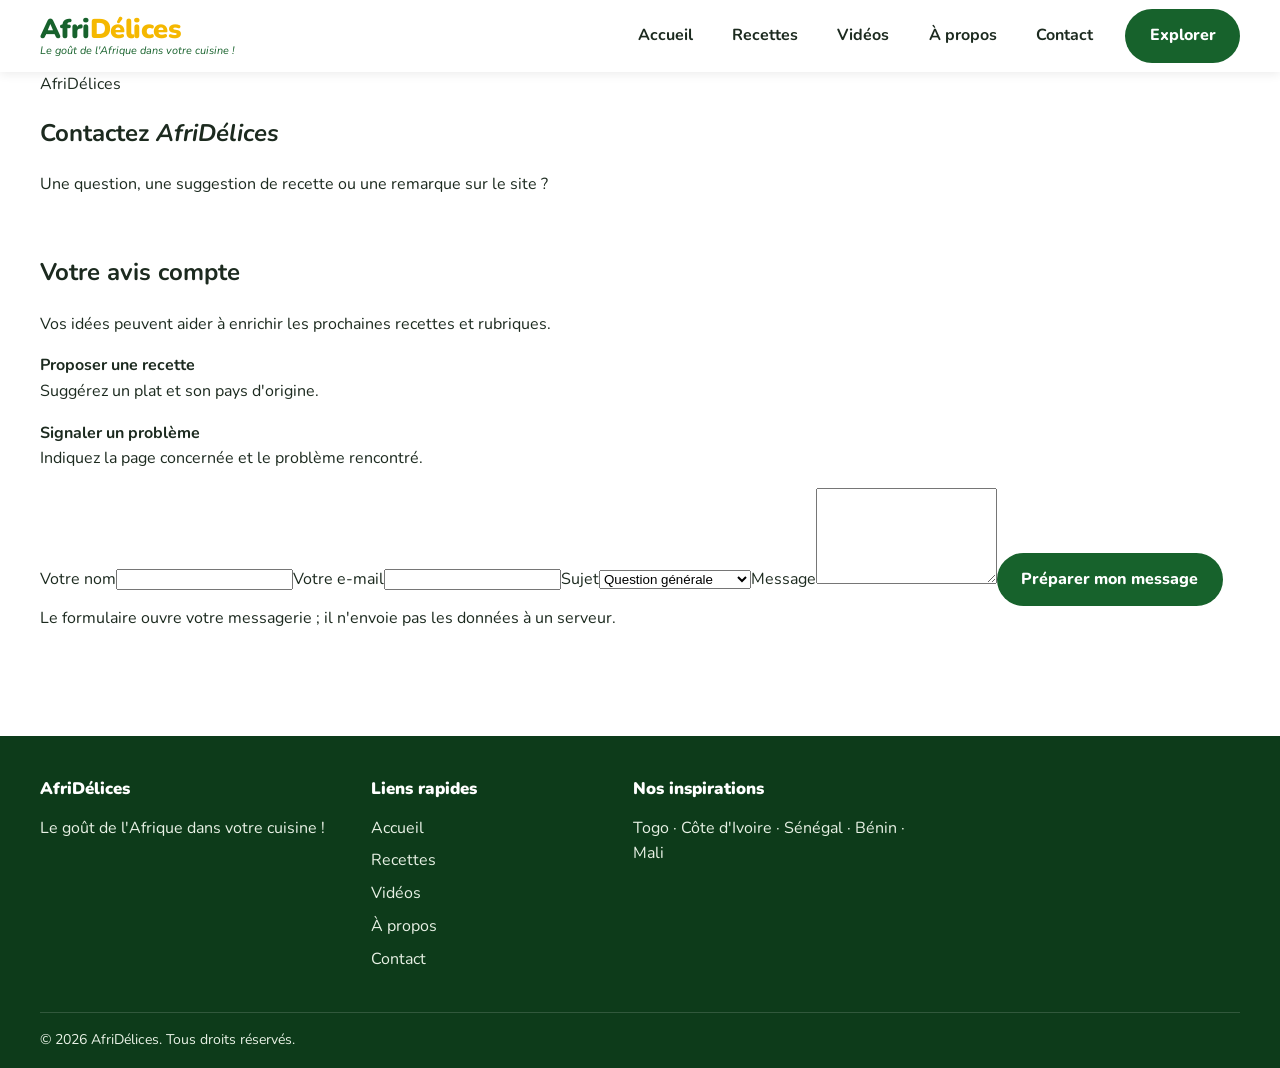
<file: contact.html>
<!doctype html><html lang="fr"><head><meta charset="utf-8"><meta name="viewport" content="width=device-width,initial-scale=1"><title>Contact | AfriDélices</title><link rel="preconnect" href="https://fonts.googleapis.com"><link rel="preconnect" href="https://fonts.gstatic.com" crossorigin><link href="https://fonts.googleapis.com/css2?family=Caveat:wght@600&family=Nunito:wght@400;700;800;900&display=swap" rel="stylesheet"><link rel="stylesheet" href="css/style.css"><link rel="stylesheet" href="css/pages.css"></head><body><a class="lien-evitement" href="#contenu">Aller au contenu</a><header class="entete"><div class="conteneur entete-interieur"><a class="logo" href="index.html"><span class="logo-texte"><span class="logo-nom">Afri<span>Délices</span></span><span class="logo-signature">Le goût de l'Afrique dans votre cuisine !</span></span></a><button class="bouton-menu" id="bouton-menu" type="button" aria-expanded="false" aria-controls="zone-menu">☰</button><div class="zone-menu" id="zone-menu"><nav class="nav-principale"><ul><li><a href="index.html">Accueil</a></li><li><a href="recettes.html">Recettes</a></li><li><a href="videos.html">Vidéos</a></li><li><a href="a-propos.html">À propos</a></li><li><a href="contact.html">Contact</a></li></ul></nav><a class="bouton bouton-vert" href="recettes.html">Explorer</a></div></div></header><main id="contenu"><section class="page-hero"><div class="conteneur"><p class="surtitre">AfriDélices</p><h1>Contactez <em>AfriDélices</em></h1><p>Une question, une suggestion de recette ou une remarque sur le site ?</p></div></section><section class="section conteneur contact-grille"><div><h2>Votre avis compte</h2><p>Vos idées peuvent aider à enrichir les prochaines recettes et rubriques.</p><div class="contact-note"><strong>Proposer une recette</strong><p>Suggérez un plat et son pays d'origine.</p></div><div class="contact-note"><strong>Signaler un problème</strong><p>Indiquez la page concernée et le problème rencontré.</p></div></div><form class="form-contact" id="form-contact"><label for="nom">Votre nom</label><input id="nom" name="nom" required><label for="email">Votre e-mail</label><input id="email" name="email" type="email" required><label for="sujet">Sujet</label><select id="sujet" name="sujet"><option>Question générale</option><option>Suggestion de recette</option><option>Signaler un problème</option><option>Autre</option></select><label for="message">Message</label><textarea id="message" name="message" rows="6" required></textarea><button class="bouton bouton-vert" type="submit">Préparer mon message</button><p class="form-aide">Le formulaire ouvre votre messagerie ; il n'envoie pas les données à un serveur.</p><p id="contact-retour" role="status"></p></form></section></main><footer class="pied"><div class="conteneur pied-grille"><div><h3>AfriDélices</h3><p>Le goût de l'Afrique dans votre cuisine !</p></div><nav><h3>Liens rapides</h3><ul><li><a href="index.html">Accueil</a></li><li><a href="recettes.html">Recettes</a></li><li><a href="videos.html">Vidéos</a></li><li><a href="a-propos.html">À propos</a></li><li><a href="contact.html">Contact</a></li></ul></nav><div><h3>Nos inspirations</h3><p>Togo · Côte d'Ivoire · Sénégal · Bénin · Mali</p></div></div><div class="conteneur pied-bas">© 2026 AfriDélices. Tous droits réservés.</div></footer><script src="js/main.js" defer></script><script src="js/pages.js" defer></script></body></html>
</file>
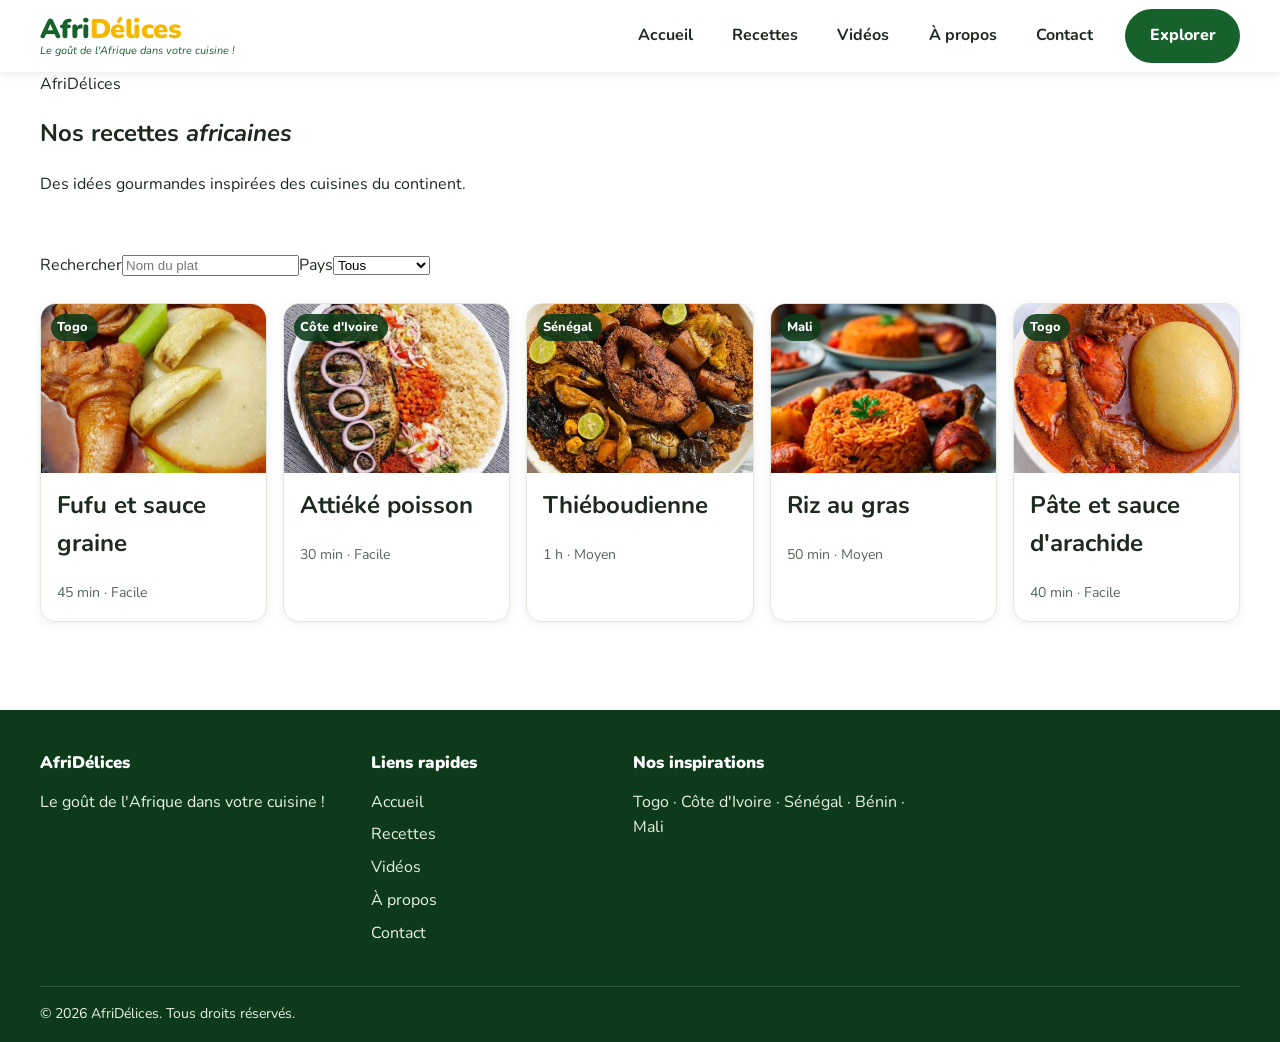
<file: recettes.html>
<!doctype html><html lang="fr"><head><meta charset="utf-8"><meta name="viewport" content="width=device-width,initial-scale=1"><title>Recettes | AfriDélices</title><link rel="preconnect" href="https://fonts.googleapis.com"><link rel="preconnect" href="https://fonts.gstatic.com" crossorigin><link href="https://fonts.googleapis.com/css2?family=Caveat:wght@600&family=Nunito:wght@400;700;800;900&display=swap" rel="stylesheet"><link rel="stylesheet" href="css/style.css"><link rel="stylesheet" href="css/pages.css"></head><body><a class="lien-evitement" href="#contenu">Aller au contenu</a><header class="entete"><div class="conteneur entete-interieur"><a class="logo" href="index.html"><span class="logo-texte"><span class="logo-nom">Afri<span>Délices</span></span><span class="logo-signature">Le goût de l'Afrique dans votre cuisine !</span></span></a><button class="bouton-menu" id="bouton-menu" type="button" aria-expanded="false" aria-controls="zone-menu">☰</button><div class="zone-menu" id="zone-menu"><nav class="nav-principale"><ul><li><a href="index.html">Accueil</a></li><li><a href="recettes.html">Recettes</a></li><li><a href="videos.html">Vidéos</a></li><li><a href="a-propos.html">À propos</a></li><li><a href="contact.html">Contact</a></li></ul></nav><a class="bouton bouton-vert" href="recettes.html">Explorer</a></div></div></header><main id="contenu"><section class="page-hero"><div class="conteneur"><p class="surtitre">AfriDélices</p><h1>Nos recettes <em>africaines</em></h1><p>Des idées gourmandes inspirées des cuisines du continent.</p></div></section><section class="section conteneur"><div class="filtres-recettes"><label for="filtre-recettes">Rechercher</label><input id="filtre-recettes" type="search" placeholder="Nom du plat"><label for="filtre-pays">Pays</label><select id="filtre-pays"><option value="">Tous</option><option value="togo">Togo</option><option value="cote-ivoire">Côte d’Ivoire</option><option value="senegal">Sénégal</option><option value="mali">Mali</option></select></div><div class="grille-recettes page-recettes" id="liste-recettes"><article class="carte-recette" data-nom="fufu et sauce graine" data-pays="togo"><div class="media"><span class="badge-pays">Togo</span><img src="assets/images/fufu-sauce-graine.webp" alt="Fufu et sauce graine" loading="lazy"></div><div class="carte-corps"><h2>Fufu et sauce graine</h2><div class="carte-infos">45 min · Facile</div></div></article><article class="carte-recette" data-nom="attiéké poisson" data-pays="cote-ivoire"><div class="media"><span class="badge-pays">Côte d'Ivoire</span><img src="assets/images/attieke-poisson.webp" alt="Attiéké poisson" loading="lazy"></div><div class="carte-corps"><h2>Attiéké poisson</h2><div class="carte-infos">30 min · Facile</div></div></article><article class="carte-recette" data-nom="thiéboudienne" data-pays="senegal"><div class="media"><span class="badge-pays">Sénégal</span><img src="assets/images/thieboudienne.webp" alt="Thiéboudienne" loading="lazy"></div><div class="carte-corps"><h2>Thiéboudienne</h2><div class="carte-infos">1 h · Moyen</div></div></article><article class="carte-recette" data-nom="riz au gras" data-pays="mali"><div class="media"><span class="badge-pays">Mali</span><img src="assets/images/riz-au-gras.webp" alt="Riz au gras" loading="lazy"></div><div class="carte-corps"><h2>Riz au gras</h2><div class="carte-infos">50 min · Moyen</div></div></article><article class="carte-recette" data-nom="pâte et sauce d'arachide" data-pays="togo"><div class="media"><span class="badge-pays">Togo</span><img src="assets/images/pate-sauce-arachide.webp" alt="Pâte et sauce d'arachide" loading="lazy"></div><div class="carte-corps"><h2>Pâte et sauce d'arachide</h2><div class="carte-infos">40 min · Facile</div></div></article></div><p id="aucun-resultat" hidden>Aucune recette trouvée.</p></section></main><footer class="pied"><div class="conteneur pied-grille"><div><h3>AfriDélices</h3><p>Le goût de l'Afrique dans votre cuisine !</p></div><nav><h3>Liens rapides</h3><ul><li><a href="index.html">Accueil</a></li><li><a href="recettes.html">Recettes</a></li><li><a href="videos.html">Vidéos</a></li><li><a href="a-propos.html">À propos</a></li><li><a href="contact.html">Contact</a></li></ul></nav><div><h3>Nos inspirations</h3><p>Togo · Côte d'Ivoire · Sénégal · Bénin · Mali</p></div></div><div class="conteneur pied-bas">© 2026 AfriDélices. Tous droits réservés.</div></footer><script src="js/main.js" defer></script><script src="js/pages.js" defer></script></body></html>
</file>
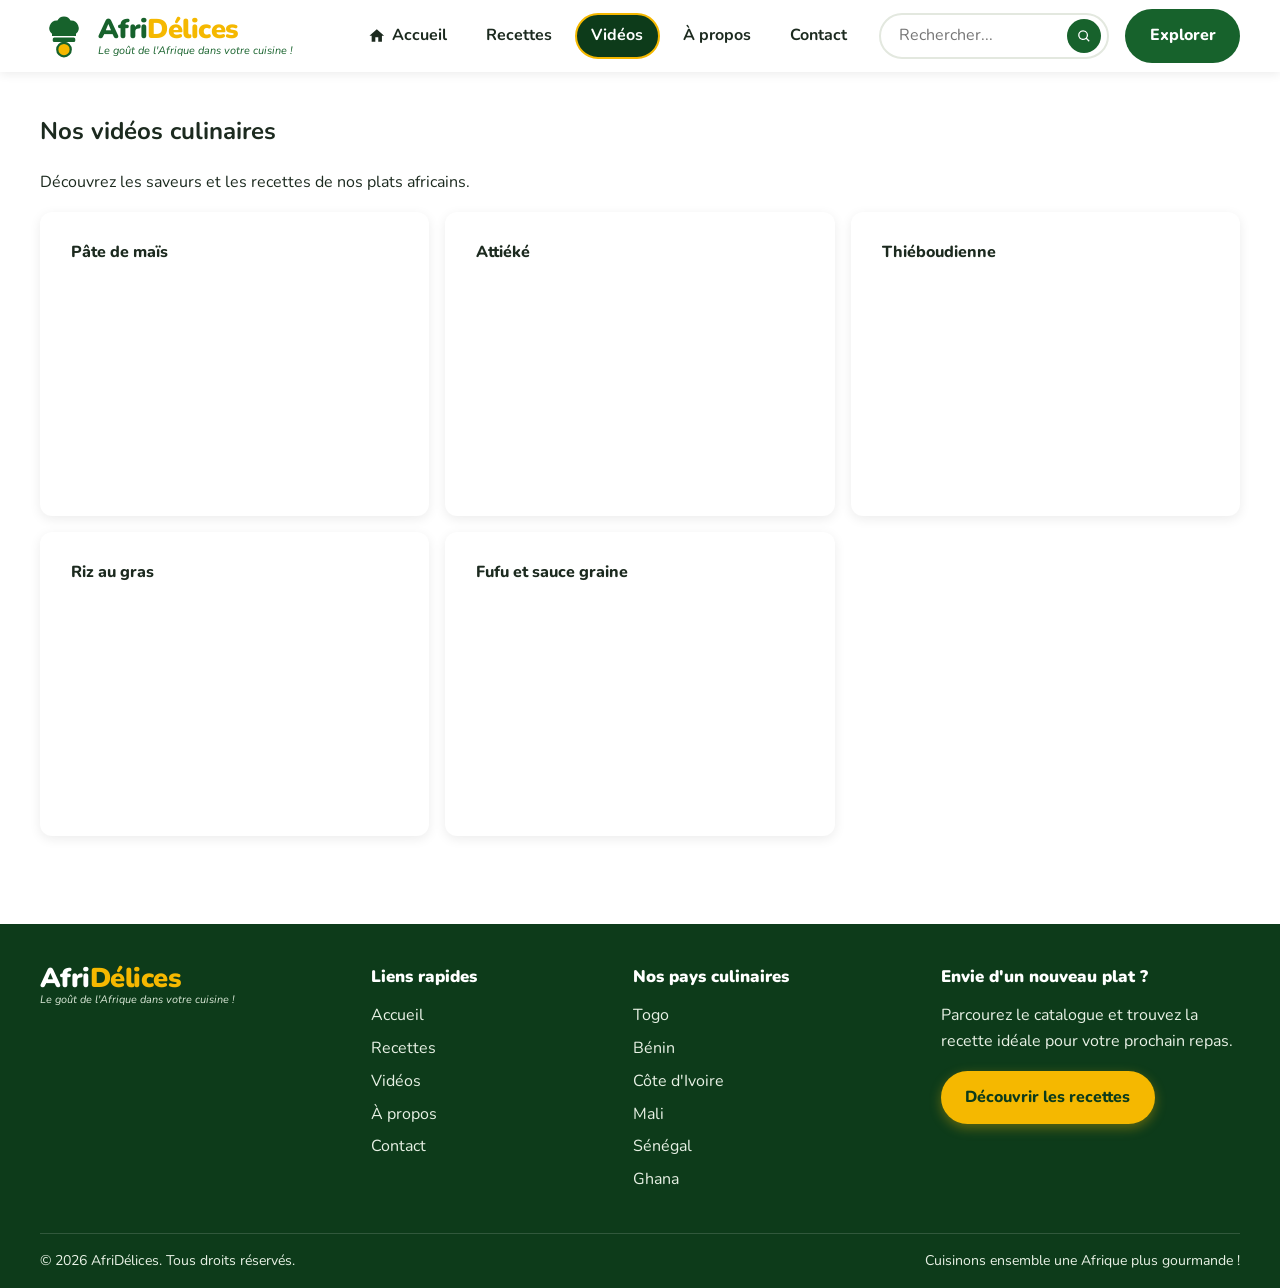
<file: videos.html>
<!DOCTYPE html>
<html lang="fr">
<head>
    <meta charset="UTF-8">
    <meta name="viewport" content="width=device-width, initial-scale=1">
    <title>Vidéos culinaires - AfriDélices</title>

    <link rel="preconnect" href="https://fonts.googleapis.com">
    <link rel="preconnect" href="https://fonts.gstatic.com" crossorigin>
    <link href="https://fonts.googleapis.com/css2?family=Caveat:wght@600&family=Nunito:wght@400;700;800;900&display=swap" rel="stylesheet">

    <link rel="stylesheet" href="css/style.css">
    <link rel="stylesheet" href="css/pages.css">
</head>
<body>

<!-- Icônes du site -->
<svg width="0" height="0" style="position:absolute" aria-hidden="true">
    <symbol id="i-recherche" viewBox="0 0 24 24"><path d="M10 2a8 8 0 1 0 4.9 14.3l4.4 4.4 1.4-1.4-4.4-4.4A8 8 0 0 0 10 2zm0 2a6 6 0 1 1 0 12 6 6 0 0 1 0-12z"/></symbol>
    <symbol id="i-menu" viewBox="0 0 24 24"><path d="M3 6h18v2H3zm0 5h18v2H3zm0 5h18v2H3z"/></symbol>
    <symbol id="i-maison" viewBox="0 0 24 24"><path d="M12 3 2 12h3v8h5v-6h4v6h5v-8h3z"/></symbol>
</svg>

<a class="lien-evitement" href="#contenu">Aller au contenu</a>

<header class="entete">
    <div class="conteneur entete-interieur">
        <a class="logo" href="index.html">
            <svg viewBox="0 0 64 64" aria-hidden="true">
                <path d="M32 6c-4 0-7.3 2.2-8.8 5.4A10 10 0 0 0 16 29v3h32v-3a10 10 0 0 0-7.2-17.6C39.3 8.2 36 6 32 6z" fill="#17622c"/>
                <rect x="17" y="34" width="30" height="6" rx="2" fill="#17622c"/>
                <circle cx="32" cy="50" r="9" fill="#f5b800" stroke="#17622c" stroke-width="3"/>
            </svg>
            <span class="logo-texte">
                <span class="logo-nom">Afri<span>Délices</span></span>
                <span class="logo-signature">Le goût de l'Afrique dans votre cuisine !</span>
            </span>
        </a>

        <button class="bouton-menu" id="bouton-menu" type="button"
            aria-expanded="false" aria-controls="zone-menu" aria-label="Ouvrir le menu">
            <svg class="icone"><use href="#i-menu"/></svg>
        </button>

        <div class="zone-menu" id="zone-menu">
            <nav class="nav-principale" aria-label="Navigation principale">
                <ul>
                    <li><a href="index.html"><svg class="icone"><use href="#i-maison"/></svg>Accueil</a></li>
                    <li><a href="recettes.html">Recettes</a></li>
                    <li><a href="videos.html" aria-current="page">Vidéos</a></li>
                    <li><a href="a-propos.html">À propos</a></li>
                    <li><a href="contact.html">Contact</a></li>
                </ul>
            </nav>

            <form class="recherche" action="recettes.html" method="get" role="search">
                <input type="search" name="q" placeholder="Rechercher..." aria-label="Rechercher une recette">
                <button type="submit" aria-label="Rechercher">
                    <svg class="icone"><use href="#i-recherche"/></svg>
                </button>
            </form>

            <a class="bouton bouton-vert" href="recettes.html">Explorer</a>
        </div>
    </div>
</header>

<main id="contenu">

<link rel="stylesheet" href="css/style.css">
<link rel="stylesheet" href="css/pages.css">
<section class="section">
    <div class="conteneur">
        <h1>Nos vidéos culinaires</h1>
        <p>Découvrez les saveurs et les recettes de nos plats africains.</p>

        <div class="grille-videos">

            <div class="carte-video">
                <h3>Pâte de maïs</h3>
                <iframe
                    src="https://www.youtube.com/embed/-_VoMkdMHS8"
                    title="Préparation de la pâte de maïs"
                    allowfullscreen>
                </iframe>
            </div>

            <div class="carte-video">
                <h3>Attiéké</h3>
                <iframe
                    src="https://www.youtube.com/embed/o9v9co-ohWc"
                    title="Préparation de l'attiéké"
                    allowfullscreen>
                </iframe>
            </div>

            <div class="carte-video">
                <h3>Thiéboudienne</h3>
                <iframe
                    src="https://www.youtube.com/embed/PiOqVqf5lTU"
                    title="Préparation du thiéboudienne"
                    allowfullscreen>
                </iframe>
            </div>

            <div class="carte-video">
                <h3>Riz au gras</h3>
                <iframe
                    src="https://www.youtube.com/embed/2EPWp5q4etY"
                    title="Préparation du riz au gras"
                    allowfullscreen>
                </iframe>
            </div>

            <div class="carte-video">
                <h3>Fufu et sauce graine</h3>
                <iframe
                    src="https://www.youtube.com/embed/wVICbz4dIX0"
                    title="Préparation du fufu et sauce graine"
                    allowfullscreen>
                </iframe>
            </div>

        </div>
    </div>
</section>


</main>

<footer class="pied">
    <div class="conteneur pied-grille">
        <div>
            <a class="logo" href="index.html">
                <span class="logo-texte">
                    <span class="logo-nom">Afri<span>Délices</span></span>
                    <span class="logo-signature">Le goût de l'Afrique dans votre cuisine !</span>
                </span>
            </a>
        </div>

        <nav aria-label="Liens rapides">
            <h3>Liens rapides</h3>
            <ul>
                <li><a href="index.html">Accueil</a></li>
                <li><a href="recettes.html">Recettes</a></li>
                <li><a href="videos.html">Vidéos</a></li>
                <li><a href="a-propos.html">À propos</a></li>
                <li><a href="contact.html">Contact</a></li>
            </ul>
        </nav>

        <div>
            <h3>Nos pays culinaires</h3>
            <ul>
                <li><a href="recettes.html?pays=togo">Togo</a></li>
                <li><a href="recettes.html?pays=benin">Bénin</a></li>
                <li><a href="recettes.html?pays=cote-d-ivoire">Côte d'Ivoire</a></li>
                <li><a href="recettes.html?pays=mali">Mali</a></li>
                <li><a href="recettes.html?pays=senegal">Sénégal</a></li>
                <li><a href="recettes.html?pays=ghana">Ghana</a></li>
            </ul>
        </div>

        <div>
            <h3>Envie d'un nouveau plat ?</h3>
            <p>Parcourez le catalogue et trouvez la recette idéale pour votre prochain repas.</p>
            <a class="bouton bouton-or" href="recettes.html">Découvrir les recettes</a>
        </div>
    </div>

    <div class="conteneur pied-bas">
        <span>© 2026 AfriDélices. Tous droits réservés.</span>
        <span>Cuisinons ensemble une Afrique plus gourmande !</span>
    </div>
</footer>

<script src="js/main.js" defer></script>
</body>
</html>
</file>
<file: css/style.css>
/* ==========================================================
   AfriDélices — feuille de style commune
   Palette : vert profond, ivoire, doré safran
   ========================================================== */

:root {
  --vert-fonce: #0d3b1a;
  --vert: #17622c;
  --vert-clair: #e6f1e3;
  --or: #f5b800;
  --or-fonce: #d99a00;
  --ivoire: #fdf8ec;
  --fond: #ffffff;
  --texte: #1c2a1f;
  --gris: #55665a;
  --bordure: #e3e8df;
  --ombre: 0 6px 20px rgba(13, 59, 26, 0.12);
  --rayon: 16px;
  --largeur: 1200px;
  --police: "Nunito", "Segoe UI", system-ui, -apple-system, Arial, sans-serif;
  --police-script: "Caveat", "Segoe Script", "Brush Script MT", cursive;
}

*, *::before, *::after { box-sizing: border-box; }

html { scroll-behavior: smooth; }

body {
  margin: 0;
  font-family: var(--police);
  font-size: 1rem;
  line-height: 1.6;
  color: var(--texte);
  background: var(--fond);
}

img { display: block; max-width: 100%; height: auto; }
a { color: inherit; }
h1, h2, h3, p { margin-top: 0; }

.conteneur { width: min(100% - 2rem, var(--largeur)); margin-inline: auto; }

.icone { width: 1.1em; height: 1.1em; fill: currentColor; flex: none; }

.lien-evitement {
  position: absolute; left: -999px; top: 0;
  background: var(--or); color: var(--vert-fonce);
  padding: .6rem 1rem; z-index: 200; font-weight: 800;
}
.lien-evitement:focus { left: 0; }

:focus-visible { outline: 3px solid var(--or); outline-offset: 2px; }

/* ---------- Boutons ---------- */
.bouton {
  display: inline-flex; align-items: center; gap: .5rem;
  padding: .75rem 1.4rem; border-radius: 999px; border: 2px solid transparent;
  font: inherit; font-weight: 800; text-decoration: none; cursor: pointer;
  transition: transform .15s ease, background-color .15s ease, box-shadow .15s ease;
}
.bouton:hover { transform: translateY(-2px); }
.bouton-or { background: var(--or); color: var(--vert-fonce); box-shadow: 0 4px 12px rgba(245, 184, 0, .35); }
.bouton-or:hover { background: #ffc61a; }
.bouton-vert { background: var(--vert); color: #fff; }
.bouton-vert:hover { background: var(--vert-fonce); }
.bouton-contour { border-color: var(--vert); color: var(--vert); background: #fff; padding: .45rem 1rem; font-size: .9rem; }
.bouton-contour:hover { background: var(--vert-clair); }
.bouton-contour-clair { border-color: rgba(255,255,255,.7); color: #fff; padding: .45rem 1rem; font-size: .9rem; }
.bouton-contour-clair:hover { background: rgba(255,255,255,.12); }

/* ---------- Image avec repli (si la photo est absente) ---------- */
.media {
  position: relative; overflow: hidden;
  background: linear-gradient(135deg, #7a4a1c 0%, #c98a3a 55%, #5e3612 100%);
}
.media img { width: 100%; height: 100%; object-fit: cover; }

/* ---------- En-tête ---------- */
.entete {
  position: sticky; top: 0; z-index: 100;
  background: #fff; box-shadow: 0 2px 10px rgba(0, 0, 0, .08);
}
.entete-interieur {
  display: flex; align-items: center; justify-content: space-between;
  gap: 1rem; min-height: 72px;
}

.logo { display: inline-flex; align-items: center; gap: .6rem; text-decoration: none; flex: none; }
.logo svg { width: 48px; height: 48px; flex: none; }
.logo-texte { display: flex; flex-direction: column; line-height: 1.1; }
.logo-nom { font-size: 1.7rem; font-weight: 900; color: var(--vert); letter-spacing: -.02em; }
.logo-nom span { color: var(--or); }
.logo-signature { font-size: .68rem; font-style: italic; color: var(--vert); white-space: nowrap; }

.zone-menu { display: flex; align-items: center; gap: 1rem; flex: 1; justify-content: flex-end; }
.nav-principale ul { display: flex; align-items: center; gap: .4rem; list-style: none; margin: 0; padding: 0; }
.nav-principale a {
  display: inline-flex; align-items: center; gap: .4rem;
  padding: .5rem .9rem; border-radius: 999px; text-decoration: none; font-weight: 700;
  border: 2px solid transparent; white-space: nowrap;
}
.nav-principale a:hover { background: var(--vert-clair); }
.nav-principale a[aria-current="page"] { background: var(--vert-fonce); color: #fff; border-color: var(--or); }

.recherche {
  display: flex; align-items: center; gap: .4rem;
  border: 2px solid var(--bordure); border-radius: 999px; background: #fff;
  padding: .25rem .4rem .25rem 1rem; min-width: 190px; max-width: 230px;
}
.recherche:focus-within { border-color: var(--vert); }
.recherche input { border: 0; outline: 0; background: transparent; font: inherit; width: 100%; min-width: 0; }
.recherche button {
  border: 0; background: var(--vert); color: #fff; width: 34px; height: 34px;
  border-radius: 50%; display: grid; place-items: center; cursor: pointer; flex: none;
}

.bouton-menu {
  flex: none; display: none; border: 2px solid var(--vert); background: #fff; color: var(--vert);
  width: 46px; height: 46px; border-radius: 12px; cursor: pointer; place-items: center;
}
.bouton-menu .icone { width: 1.6rem; height: 1.6rem; }

/* ---------- Bannière (hero) ---------- */
.banniere {
  position: relative; color: #fff; overflow: hidden;
  background:
    radial-gradient(circle at 8% 18%, rgba(255,255,255,.06) 0 120px, transparent 121px),
    radial-gradient(circle at 92% 82%, rgba(245,184,0,.12) 0 160px, transparent 161px),
    linear-gradient(110deg, #0a2e14 0%, #14532d 55%, #1a6b37 100%);
}
.banniere-grille {
  display: grid; grid-template-columns: minmax(0, 1fr) minmax(0, 1.1fr);
  align-items: center; gap: 2rem; padding-block: 3.5rem 5.5rem;
}
.banniere h1 { font-size: clamp(2rem, 4.6vw, 3.4rem); line-height: 1.1; font-weight: 900; letter-spacing: -.02em; margin-bottom: 1rem; text-wrap: balance; }
.banniere h1 em { color: var(--or); font-style: normal; }
.banniere p { font-size: 1.1rem; max-width: 34rem; margin-bottom: 1.6rem; color: #f1f6ee; }
.banniere-actions { display: flex; flex-wrap: wrap; gap: .8rem; }
.banniere-image {
  aspect-ratio: 4 / 3; border-radius: 28px; box-shadow: 0 18px 40px rgba(0, 0, 0, .35);
  border: 4px solid rgba(255, 255, 255, .12);
}
.banniere::after {
  content: ""; position: absolute; left: -5%; right: -5%; bottom: -1px; height: 46px;
  background: #fff; border-radius: 50% 50% 0 0 / 100% 100% 0 0;
}

/* ---------- Sections ---------- */
.section { padding-block: 2.5rem; }
.titre-section { text-align: center; margin-bottom: 1.5rem; }
.titre-section h2 {
  display: inline-flex; align-items: center; gap: .7rem; margin-bottom: .2rem;
  font-size: clamp(1.4rem, 2.6vw, 1.9rem); font-weight: 900; color: var(--vert-fonce);
}
.titre-section h2::before, .titre-section h2::after {
  content: ""; width: 42px; height: 2px; background: var(--or); border-radius: 2px;
}
.titre-section p { color: var(--gris); margin: 0; }

/* ---------- Drapeaux (dessinés en CSS) ---------- */
.drapeau { display: inline-block; position: relative; width: 24px; height: 16px; border-radius: 3px; box-shadow: 0 0 0 1px rgba(0,0,0,.15); flex: none; }
.drapeau::after { content: ""; position: absolute; }
.d-tg { background: linear-gradient(#1b8a3a 0 20%, #ffd400 20% 40%, #1b8a3a 40% 60%, #ffd400 60% 80%, #1b8a3a 80%); }
.d-tg::after { left: 0; top: 0; width: 40%; height: 60%; background: #d21034; }
.d-ci { background: linear-gradient(90deg, #f77f00 0 33.3%, #fff 33.3% 66.6%, #009e60 66.6%); }
.d-sn { background: linear-gradient(90deg, #00853f 0 33.3%, #fdef42 33.3% 66.6%, #e31b23 66.6%); }
.d-bj { background: linear-gradient(90deg, #008751 0 40%, transparent 40%), linear-gradient(#fcd116 0 50%, #e8112d 50%); }
.d-ml { background: linear-gradient(90deg, #14b53a 0 33.3%, #fcd116 33.3% 66.6%, #ce1126 66.6%); }
.d-cm { background: linear-gradient(90deg, #007a5e 0 33.3%, #ce1126 33.3% 66.6%, #fcd116 66.6%); }
.d-gh { background: linear-gradient(#ce1126 0 33.3%, #fcd116 33.3% 66.6%, #006b3f 66.6%); }
.d-ng { background: linear-gradient(90deg, #008751 0 33.3%, #fff 33.3% 66.6%, #008751 66.6%); }
.d-sn::after, .d-cm::after, .d-gh::after {
  left: 50%; top: 50%; width: 7px; height: 7px; transform: translate(-50%, -50%);
  clip-path: polygon(50% 0%, 61% 35%, 98% 35%, 68% 57%, 79% 91%, 50% 70%, 21% 91%, 32% 57%, 2% 35%, 39% 35%);
}
.d-sn::after { background: #00853f; }
.d-cm::after { background: #fcd116; }
.d-gh::after { background: #000; }

/* ---------- Cuisines par pays ---------- */
.grille-pays { display: grid; grid-template-columns: repeat(auto-fit, minmax(130px, 1fr)); gap: .9rem; }
.carte-pays {
  display: flex; flex-direction: column; align-items: center; gap: .6rem;
  padding: 1rem .5rem; background: #fff; border: 1px solid var(--bordure);
  border-radius: var(--rayon); text-decoration: none; font-weight: 800; text-align: center;
  box-shadow: 0 2px 8px rgba(13, 59, 26, .06);
  transition: transform .15s ease, box-shadow .15s ease;
}
.carte-pays:hover { transform: translateY(-3px); box-shadow: var(--ombre); }
.carte-pays .drapeau { width: 44px; height: 30px; border-radius: 4px; }
.carte-pays .d-sn::after, .carte-pays .d-cm::after, .carte-pays .d-gh::after { width: 12px; height: 12px; }

/* ---------- Cartes de recettes ---------- */
.entete-liste { display: flex; justify-content: space-between; align-items: center; gap: 1rem; flex-wrap: wrap; }
.grille-recettes { display: grid; grid-template-columns: repeat(5, minmax(0, 1fr)); gap: 1rem; margin-top: 1.5rem; }
.carte-recette {
  display: flex; flex-direction: column; background: #fff; border-radius: var(--rayon);
  overflow: hidden; text-decoration: none; border: 1px solid var(--bordure);
  box-shadow: 0 2px 10px rgba(13, 59, 26, .08);
  transition: transform .15s ease, box-shadow .15s ease;
}
.carte-recette:hover { transform: translateY(-4px); box-shadow: var(--ombre); }
.carte-recette .media { aspect-ratio: 4 / 3; }
.badge-pays {
  position: absolute; top: .6rem; left: .6rem; z-index: 1;
  display: inline-flex; align-items: center; gap: .4rem;
  background: rgba(13, 59, 26, .88); color: #fff; font-size: .8rem; font-weight: 800;
  padding: .2rem .6rem .2rem .4rem; border-radius: 999px;
}
.badge-pays .drapeau { width: 20px; height: 13px; }
.badge-pays .d-sn::after, .badge-pays .d-cm::after, .badge-pays .d-gh::after { width: 6px; height: 6px; }
.carte-corps { padding: .8rem 1rem 1rem; }
.carte-corps h3 { font-size: 1.05rem; font-weight: 900; margin-bottom: .4rem; line-height: 1.25; }
.carte-infos { display: flex; flex-wrap: wrap; gap: .3rem .9rem; font-size: .88rem; color: var(--gris); }
.carte-infos span { display: inline-flex; align-items: center; gap: .3rem; }
.carte-infos .icone { color: var(--vert); }

/* ---------- Vidéos ---------- */
.panneau-videos {
  background: linear-gradient(120deg, #0d3b1a, #17622c); color: #fff;
  border-radius: 24px; padding: 1.5rem;
}
.panneau-videos .entete-liste { margin-bottom: 1.2rem; }
.panneau-videos h2 { display: flex; align-items: center; gap: .7rem; font-size: 1.5rem; font-weight: 900; margin: 0; }
.panneau-videos h2 .pastille { display: grid; place-items: center; width: 42px; height: 42px; border-radius: 50%; background: var(--or); color: var(--vert-fonce); }
.panneau-videos .sous-titre { margin: 0; color: #dbe9d8; font-size: .95rem; }
.grille-videos { display: grid; grid-template-columns: repeat(3, minmax(0, 1fr)); gap: 1rem; }
.carte-video { background: #fff; color: var(--texte); border-radius: 14px; overflow: hidden; text-decoration: none; transition: transform .15s ease; }
.carte-video:hover { transform: translateY(-3px); }
.carte-video .media { aspect-ratio: 16 / 10; }
.bouton-lecture {
  position: absolute; inset: 0; margin: auto; z-index: 1;
  width: 58px; height: 58px; border-radius: 50%; display: grid; place-items: center;
  background: rgba(245, 184, 0, .95); color: var(--vert-fonce); box-shadow: 0 4px 14px rgba(0,0,0,.35);
}
.bouton-lecture .icone { width: 26px; height: 26px; margin-left: 3px; }
.carte-video h3 { font-size: 1rem; font-weight: 800; padding: .8rem 1rem; margin: 0; }

/* ---------- À propos ---------- */
.bloc-apropos {
  display: grid; grid-template-columns: minmax(0, 1.2fr) minmax(0, 1fr); align-items: center; gap: 1.5rem;
  background: var(--ivoire); border-radius: 24px; padding: 2rem; overflow: hidden;
}
.bloc-apropos h2 { display: flex; align-items: center; gap: .6rem; font-size: 1.6rem; font-weight: 900; color: var(--vert-fonce); }
.bloc-apropos h2 svg { width: 1.4em; height: 1.4em; fill: var(--vert); }
.bloc-apropos p { color: #33443a; }
.visuel-apropos { position: relative; min-height: 280px; display: grid; place-items: end center; }
.visuel-apropos::before {
  content: ""; position: absolute; inset: 8% 4% 0; border-radius: 50% 50% 0 0 / 60% 60% 0 0;
  background: linear-gradient(160deg, var(--or), #f7cf4d);
}
.visuel-apropos .media { position: relative; width: min(260px, 70%); aspect-ratio: 3 / 4; border-radius: 120px 120px 0 0; }
.slogan-script {
  position: absolute; right: 0; top: 4%; z-index: 2; max-width: 9rem;
  font-family: var(--police-script); font-size: 1.9rem; line-height: 1; color: var(--vert-fonce); text-align: center; transform: rotate(-6deg);
}

/* ---------- Pied de page ---------- */
.pied { background: var(--vert-fonce); color: #e8f1e5; margin-top: 3rem; }
.pied-grille { display: grid; grid-template-columns: 1.3fr 1fr 1.2fr 1.3fr; gap: 2rem; padding-block: 2.5rem; }
.pied .logo-nom { color: #fff; }
.pied .logo-signature { color: #dbe9d8; }
.pied h3 { font-size: 1.05rem; font-weight: 900; color: #fff; margin-bottom: .8rem; }
.pied ul { list-style: none; margin: 0; padding: 0; display: grid; gap: .45rem; }
.pied a { text-decoration: none; }
.pied a:hover { text-decoration: underline; color: var(--or); }
.pied .liste-pays li { display: flex; align-items: center; gap: .5rem; }
.pied .liste-pays-colonnes { grid-template-columns: repeat(2, minmax(0, 1fr)); }
.pied-bas { border-top: 1px solid rgba(255, 255, 255, .15); padding-block: 1rem; font-size: .88rem; display: flex; flex-wrap: wrap; justify-content: space-between; gap: .5rem; }

/* ---------- Tablette ---------- */
@media (max-width: 1100px) {
  .grille-recettes { grid-template-columns: repeat(3, minmax(0, 1fr)); }
  .pied-grille { grid-template-columns: repeat(2, minmax(0, 1fr)); }
}

/* ---------- Menu mobile (à partir de 1240 px) ---------- */
@media (max-width: 1240px) {
  .bouton-menu { display: grid; }
  .zone-menu {
    display: none; position: absolute; left: 0; right: 0; top: 100%;
    flex-direction: column; align-items: stretch; gap: 1rem;
    padding: 1rem; background: #fff; box-shadow: 0 12px 20px rgba(0, 0, 0, .12);
  }
  .zone-menu.ouvert { display: flex; }
  .nav-principale ul { flex-direction: column; align-items: stretch; }
  .nav-principale a { display: flex; justify-content: flex-start; padding: .8rem 1rem; }
  .recherche { min-width: 0; max-width: none; }
}

/* ---------- Tablette et petits écrans ---------- */
@media (max-width: 960px) {
  .banniere-grille { grid-template-columns: 1fr; padding-block: 2.5rem 4.5rem; }
  .banniere-image { order: -1; max-height: 300px; aspect-ratio: 16 / 10; }
  .grille-videos { grid-template-columns: repeat(2, minmax(0, 1fr)); }
  .bloc-apropos { grid-template-columns: 1fr; padding: 1.5rem; }
}

@media (max-width: 640px) {
  .grille-recettes { grid-template-columns: repeat(2, minmax(0, 1fr)); gap: .7rem; }
  .carte-corps { padding: .6rem .7rem .8rem; }
  .carte-corps h3 { font-size: .95rem; }
  .grille-videos { grid-template-columns: 1fr; }
  .pied-grille { grid-template-columns: 1fr; }
  .titre-section h2::before, .titre-section h2::after { width: 20px; }
  .logo-nom { font-size: 1.4rem; }
  .logo svg { width: 40px; height: 40px; }
  .slogan-script { font-size: 1.5rem; max-width: 7rem; }
}

@media (prefers-reduced-motion: reduce) {
  html { scroll-behavior: auto; }
  * { transition: none !important; }
}


/* Vidéos intégrées */
.video-media {
    width: 100%;
    aspect-ratio: 16 / 9;
    overflow: hidden;
    background: #000;
    border-radius: 8px 8px 0 0;
}

.video-media iframe {
    width: 100%;
    height: 100%;
    display: block;
    border: 0;
}

.grille-videos .carte-video {
    min-width: 0;
}
</file>
<file: afri-delices/css/style.css>
/* ==========================================================
   AfriDélices — feuille de style commune
   Palette : vert profond, ivoire, doré safran
   ========================================================== */

:root {
  --vert-fonce: #0d3b1a;
  --vert: #17622c;
  --vert-clair: #e6f1e3;
  --or: #f5b800;
  --or-fonce: #d99a00;
  --ivoire: #fdf8ec;
  --fond: #ffffff;
  --texte: #1c2a1f;
  --gris: #55665a;
  --bordure: #e3e8df;
  --ombre: 0 6px 20px rgba(13, 59, 26, 0.12);
  --rayon: 16px;
  --largeur: 1200px;
  --police: "Nunito", "Segoe UI", system-ui, -apple-system, Arial, sans-serif;
  --police-script: "Caveat", "Segoe Script", "Brush Script MT", cursive;
}

*, *::before, *::after { box-sizing: border-box; }

html { scroll-behavior: smooth; }

body {
  margin: 0;
  font-family: var(--police);
  font-size: 1rem;
  line-height: 1.6;
  color: var(--texte);
  background: var(--fond);
}

img { display: block; max-width: 100%; height: auto; }
a { color: inherit; }
h1, h2, h3, p { margin-top: 0; }

.conteneur { width: min(100% - 2rem, var(--largeur)); margin-inline: auto; }

.icone { width: 1.1em; height: 1.1em; fill: currentColor; flex: none; }

.lien-evitement {
  position: absolute; left: -999px; top: 0;
  background: var(--or); color: var(--vert-fonce);
  padding: .6rem 1rem; z-index: 200; font-weight: 800;
}
.lien-evitement:focus { left: 0; }

:focus-visible { outline: 3px solid var(--or); outline-offset: 2px; }

/* ---------- Boutons ---------- */
.bouton {
  display: inline-flex; align-items: center; gap: .5rem;
  padding: .75rem 1.4rem; border-radius: 999px; border: 2px solid transparent;
  font: inherit; font-weight: 800; text-decoration: none; cursor: pointer;
  transition: transform .15s ease, background-color .15s ease, box-shadow .15s ease;
}
.bouton:hover { transform: translateY(-2px); }
.bouton-or { background: var(--or); color: var(--vert-fonce); box-shadow: 0 4px 12px rgba(245, 184, 0, .35); }
.bouton-or:hover { background: #ffc61a; }
.bouton-vert { background: var(--vert); color: #fff; }
.bouton-vert:hover { background: var(--vert-fonce); }
.bouton-contour { border-color: var(--vert); color: var(--vert); background: #fff; padding: .45rem 1rem; font-size: .9rem; }
.bouton-contour:hover { background: var(--vert-clair); }
.bouton-contour-clair { border-color: rgba(255,255,255,.7); color: #fff; padding: .45rem 1rem; font-size: .9rem; }
.bouton-contour-clair:hover { background: rgba(255,255,255,.12); }

/* ---------- Image avec repli (si la photo est absente) ---------- */
.media {
  position: relative; overflow: hidden;
  background: linear-gradient(135deg, #7a4a1c 0%, #c98a3a 55%, #5e3612 100%);
}
.media img { width: 100%; height: 100%; object-fit: cover; }

/* ---------- En-tête ---------- */
.entete {
  position: sticky; top: 0; z-index: 100;
  background: #fff; box-shadow: 0 2px 10px rgba(0, 0, 0, .08);
}
.entete-interieur {
  display: flex; align-items: center; justify-content: space-between;
  gap: 1rem; min-height: 72px;
}

.logo { display: inline-flex; align-items: center; gap: .6rem; text-decoration: none; flex: none; }
.logo svg { width: 48px; height: 48px; flex: none; }
.logo-texte { display: flex; flex-direction: column; line-height: 1.1; }
.logo-nom { font-size: 1.7rem; font-weight: 900; color: var(--vert); letter-spacing: -.02em; }
.logo-nom span { color: var(--or); }
.logo-signature { font-size: .68rem; font-style: italic; color: var(--vert); white-space: nowrap; }

.zone-menu { display: flex; align-items: center; gap: 1rem; flex: 1; justify-content: flex-end; }
.nav-principale ul { display: flex; align-items: center; gap: .4rem; list-style: none; margin: 0; padding: 0; }
.nav-principale a {
  display: inline-flex; align-items: center; gap: .4rem;
  padding: .5rem .9rem; border-radius: 999px; text-decoration: none; font-weight: 700;
  border: 2px solid transparent; white-space: nowrap;
}
.nav-principale a:hover { background: var(--vert-clair); }
.nav-principale a[aria-current="page"] { background: var(--vert-fonce); color: #fff; border-color: var(--or); }

.recherche {
  display: flex; align-items: center; gap: .4rem;
  border: 2px solid var(--bordure); border-radius: 999px; background: #fff;
  padding: .25rem .4rem .25rem 1rem; min-width: 190px; max-width: 230px;
}
.recherche:focus-within { border-color: var(--vert); }
.recherche input { border: 0; outline: 0; background: transparent; font: inherit; width: 100%; min-width: 0; }
.recherche button {
  border: 0; background: var(--vert); color: #fff; width: 34px; height: 34px;
  border-radius: 50%; display: grid; place-items: center; cursor: pointer; flex: none;
}

.bouton-menu {
  flex: none; display: none; border: 2px solid var(--vert); background: #fff; color: var(--vert);
  width: 46px; height: 46px; border-radius: 12px; cursor: pointer; place-items: center;
}
.bouton-menu .icone { width: 1.6rem; height: 1.6rem; }

/* ---------- Bannière (hero) ---------- */
.banniere {
  position: relative; color: #fff; overflow: hidden;
  background:
    radial-gradient(circle at 8% 18%, rgba(255,255,255,.06) 0 120px, transparent 121px),
    radial-gradient(circle at 92% 82%, rgba(245,184,0,.12) 0 160px, transparent 161px),
    linear-gradient(110deg, #0a2e14 0%, #14532d 55%, #1a6b37 100%);
}
.banniere-grille {
  display: grid; grid-template-columns: minmax(0, 1fr) minmax(0, 1.1fr);
  align-items: center; gap: 2rem; padding-block: 3.5rem 5.5rem;
}
.banniere h1 { font-size: clamp(2rem, 4.6vw, 3.4rem); line-height: 1.1; font-weight: 900; letter-spacing: -.02em; margin-bottom: 1rem; text-wrap: balance; }
.banniere h1 em { color: var(--or); font-style: normal; }
.banniere p { font-size: 1.1rem; max-width: 34rem; margin-bottom: 1.6rem; color: #f1f6ee; }
.banniere-actions { display: flex; flex-wrap: wrap; gap: .8rem; }
.banniere-image {
  aspect-ratio: 4 / 3; border-radius: 28px; box-shadow: 0 18px 40px rgba(0, 0, 0, .35);
  border: 4px solid rgba(255, 255, 255, .12);
}
.banniere::after {
  content: ""; position: absolute; left: -5%; right: -5%; bottom: -1px; height: 46px;
  background: #fff; border-radius: 50% 50% 0 0 / 100% 100% 0 0;
}

/* ---------- Sections ---------- */
.section { padding-block: 2.5rem; }
.titre-section { text-align: center; margin-bottom: 1.5rem; }
.titre-section h2 {
  display: inline-flex; align-items: center; gap: .7rem; margin-bottom: .2rem;
  font-size: clamp(1.4rem, 2.6vw, 1.9rem); font-weight: 900; color: var(--vert-fonce);
}
.titre-section h2::before, .titre-section h2::after {
  content: ""; width: 42px; height: 2px; background: var(--or); border-radius: 2px;
}
.titre-section p { color: var(--gris); margin: 0; }

/* ---------- Drapeaux (dessinés en CSS) ---------- */
.drapeau { display: inline-block; position: relative; width: 24px; height: 16px; border-radius: 3px; box-shadow: 0 0 0 1px rgba(0,0,0,.15); flex: none; }
.drapeau::after { content: ""; position: absolute; }
.d-tg { background: linear-gradient(#1b8a3a 0 20%, #ffd400 20% 40%, #1b8a3a 40% 60%, #ffd400 60% 80%, #1b8a3a 80%); }
.d-tg::after { left: 0; top: 0; width: 40%; height: 60%; background: #d21034; }
.d-ci { background: linear-gradient(90deg, #f77f00 0 33.3%, #fff 33.3% 66.6%, #009e60 66.6%); }
.d-sn { background: linear-gradient(90deg, #00853f 0 33.3%, #fdef42 33.3% 66.6%, #e31b23 66.6%); }
.d-bj { background: linear-gradient(90deg, #008751 0 40%, transparent 40%), linear-gradient(#fcd116 0 50%, #e8112d 50%); }
.d-ml { background: linear-gradient(90deg, #14b53a 0 33.3%, #fcd116 33.3% 66.6%, #ce1126 66.6%); }
.d-cm { background: linear-gradient(90deg, #007a5e 0 33.3%, #ce1126 33.3% 66.6%, #fcd116 66.6%); }
.d-gh { background: linear-gradient(#ce1126 0 33.3%, #fcd116 33.3% 66.6%, #006b3f 66.6%); }
.d-ng { background: linear-gradient(90deg, #008751 0 33.3%, #fff 33.3% 66.6%, #008751 66.6%); }
.d-sn::after, .d-cm::after, .d-gh::after {
  left: 50%; top: 50%; width: 7px; height: 7px; transform: translate(-50%, -50%);
  clip-path: polygon(50% 0%, 61% 35%, 98% 35%, 68% 57%, 79% 91%, 50% 70%, 21% 91%, 32% 57%, 2% 35%, 39% 35%);
}
.d-sn::after { background: #00853f; }
.d-cm::after { background: #fcd116; }
.d-gh::after { background: #000; }

/* ---------- Cuisines par pays ---------- */
.grille-pays { display: grid; grid-template-columns: repeat(auto-fit, minmax(130px, 1fr)); gap: .9rem; }
.carte-pays {
  display: flex; flex-direction: column; align-items: center; gap: .6rem;
  padding: 1rem .5rem; background: #fff; border: 1px solid var(--bordure);
  border-radius: var(--rayon); text-decoration: none; font-weight: 800; text-align: center;
  box-shadow: 0 2px 8px rgba(13, 59, 26, .06);
  transition: transform .15s ease, box-shadow .15s ease;
}
.carte-pays:hover { transform: translateY(-3px); box-shadow: var(--ombre); }
.carte-pays .drapeau { width: 44px; height: 30px; border-radius: 4px; }
.carte-pays .d-sn::after, .carte-pays .d-cm::after, .carte-pays .d-gh::after { width: 12px; height: 12px; }

/* ---------- Cartes de recettes ---------- */
.entete-liste { display: flex; justify-content: space-between; align-items: center; gap: 1rem; flex-wrap: wrap; }
.grille-recettes { display: grid; grid-template-columns: repeat(5, minmax(0, 1fr)); gap: 1rem; margin-top: 1.5rem; }
.carte-recette {
  display: flex; flex-direction: column; background: #fff; border-radius: var(--rayon);
  overflow: hidden; text-decoration: none; border: 1px solid var(--bordure);
  box-shadow: 0 2px 10px rgba(13, 59, 26, .08);
  transition: transform .15s ease, box-shadow .15s ease;
}
.carte-recette:hover { transform: translateY(-4px); box-shadow: var(--ombre); }
.carte-recette .media { aspect-ratio: 4 / 3; }
.badge-pays {
  position: absolute; top: .6rem; left: .6rem; z-index: 1;
  display: inline-flex; align-items: center; gap: .4rem;
  background: rgba(13, 59, 26, .88); color: #fff; font-size: .8rem; font-weight: 800;
  padding: .2rem .6rem .2rem .4rem; border-radius: 999px;
}
.badge-pays .drapeau { width: 20px; height: 13px; }
.badge-pays .d-sn::after, .badge-pays .d-cm::after, .badge-pays .d-gh::after { width: 6px; height: 6px; }
.carte-corps { padding: .8rem 1rem 1rem; }
.carte-corps h3 { font-size: 1.05rem; font-weight: 900; margin-bottom: .4rem; line-height: 1.25; }
.carte-infos { display: flex; flex-wrap: wrap; gap: .3rem .9rem; font-size: .88rem; color: var(--gris); }
.carte-infos span { display: inline-flex; align-items: center; gap: .3rem; }
.carte-infos .icone { color: var(--vert); }

/* ---------- Vidéos ---------- */
.panneau-videos {
  background: linear-gradient(120deg, #0d3b1a, #17622c); color: #fff;
  border-radius: 24px; padding: 1.5rem;
}
.panneau-videos .entete-liste { margin-bottom: 1.2rem; }
.panneau-videos h2 { display: flex; align-items: center; gap: .7rem; font-size: 1.5rem; font-weight: 900; margin: 0; }
.panneau-videos h2 .pastille { display: grid; place-items: center; width: 42px; height: 42px; border-radius: 50%; background: var(--or); color: var(--vert-fonce); }
.panneau-videos .sous-titre { margin: 0; color: #dbe9d8; font-size: .95rem; }
.grille-videos { display: grid; grid-template-columns: repeat(3, minmax(0, 1fr)); gap: 1rem; }
.carte-video { background: #fff; color: var(--texte); border-radius: 14px; overflow: hidden; text-decoration: none; transition: transform .15s ease; }
.carte-video:hover { transform: translateY(-3px); }
.carte-video .media { aspect-ratio: 16 / 10; }
.bouton-lecture {
  position: absolute; inset: 0; margin: auto; z-index: 1;
  width: 58px; height: 58px; border-radius: 50%; display: grid; place-items: center;
  background: rgba(245, 184, 0, .95); color: var(--vert-fonce); box-shadow: 0 4px 14px rgba(0,0,0,.35);
}
.bouton-lecture .icone { width: 26px; height: 26px; margin-left: 3px; }
.carte-video h3 { font-size: 1rem; font-weight: 800; padding: .8rem 1rem; margin: 0; }

/* ---------- À propos ---------- */
.bloc-apropos {
  display: grid; grid-template-columns: minmax(0, 1.2fr) minmax(0, 1fr); align-items: center; gap: 1.5rem;
  background: var(--ivoire); border-radius: 24px; padding: 2rem; overflow: hidden;
}
.bloc-apropos h2 { display: flex; align-items: center; gap: .6rem; font-size: 1.6rem; font-weight: 900; color: var(--vert-fonce); }
.bloc-apropos h2 svg { width: 1.4em; height: 1.4em; fill: var(--vert); }
.bloc-apropos p { color: #33443a; }
.visuel-apropos { position: relative; min-height: 280px; display: grid; place-items: end center; }
.visuel-apropos::before {
  content: ""; position: absolute; inset: 8% 4% 0; border-radius: 50% 50% 0 0 / 60% 60% 0 0;
  background: linear-gradient(160deg, var(--or), #f7cf4d);
}
.visuel-apropos .media { position: relative; width: min(260px, 70%); aspect-ratio: 3 / 4; border-radius: 120px 120px 0 0; }
.slogan-script {
  position: absolute; right: 0; top: 4%; z-index: 2; max-width: 9rem;
  font-family: var(--police-script); font-size: 1.9rem; line-height: 1; color: var(--vert-fonce); text-align: center; transform: rotate(-6deg);
}

/* ---------- Pied de page ---------- */
.pied { background: var(--vert-fonce); color: #e8f1e5; margin-top: 3rem; }
.pied-grille { display: grid; grid-template-columns: 1.3fr 1fr 1.2fr 1.3fr; gap: 2rem; padding-block: 2.5rem; }
.pied .logo-nom { color: #fff; }
.pied .logo-signature { color: #dbe9d8; }
.pied h3 { font-size: 1.05rem; font-weight: 900; color: #fff; margin-bottom: .8rem; }
.pied ul { list-style: none; margin: 0; padding: 0; display: grid; gap: .45rem; }
.pied a { text-decoration: none; }
.pied a:hover { text-decoration: underline; color: var(--or); }
.pied .liste-pays li { display: flex; align-items: center; gap: .5rem; }
.pied .liste-pays-colonnes { grid-template-columns: repeat(2, minmax(0, 1fr)); }
.pied-bas { border-top: 1px solid rgba(255, 255, 255, .15); padding-block: 1rem; font-size: .88rem; display: flex; flex-wrap: wrap; justify-content: space-between; gap: .5rem; }

/* ---------- Tablette ---------- */
@media (max-width: 1100px) {
  .grille-recettes { grid-template-columns: repeat(3, minmax(0, 1fr)); }
  .pied-grille { grid-template-columns: repeat(2, minmax(0, 1fr)); }
}

/* ---------- Menu mobile (à partir de 1240 px) ---------- */
@media (max-width: 1240px) {
  .bouton-menu { display: grid; }
  .zone-menu {
    display: none; position: absolute; left: 0; right: 0; top: 100%;
    flex-direction: column; align-items: stretch; gap: 1rem;
    padding: 1rem; background: #fff; box-shadow: 0 12px 20px rgba(0, 0, 0, .12);
  }
  .zone-menu.ouvert { display: flex; }
  .nav-principale ul { flex-direction: column; align-items: stretch; }
  .nav-principale a { display: flex; justify-content: flex-start; padding: .8rem 1rem; }
  .recherche { min-width: 0; max-width: none; }
}

/* ---------- Tablette et petits écrans ---------- */
@media (max-width: 960px) {
  .banniere-grille { grid-template-columns: 1fr; padding-block: 2.5rem 4.5rem; }
  .banniere-image { order: -1; max-height: 300px; aspect-ratio: 16 / 10; }
  .grille-videos { grid-template-columns: repeat(2, minmax(0, 1fr)); }
  .bloc-apropos { grid-template-columns: 1fr; padding: 1.5rem; }
}

@media (max-width: 640px) {
  .grille-recettes { grid-template-columns: repeat(2, minmax(0, 1fr)); gap: .7rem; }
  .carte-corps { padding: .6rem .7rem .8rem; }
  .carte-corps h3 { font-size: .95rem; }
  .grille-videos { grid-template-columns: 1fr; }
  .pied-grille { grid-template-columns: 1fr; }
  .titre-section h2::before, .titre-section h2::after { width: 20px; }
  .logo-nom { font-size: 1.4rem; }
  .logo svg { width: 40px; height: 40px; }
  .slogan-script { font-size: 1.5rem; max-width: 7rem; }
}

@media (prefers-reduced-motion: reduce) {
  html { scroll-behavior: auto; }
  * { transition: none !important; }
}
</file>
<file: css/pages.css>
.carte-video {
    background: #fff;
    padding: 15px;
    border-radius: 12px;
    box-shadow: 0 3px 12px rgba(0,0,0,0.08);
}

.carte-video iframe {
    width: 100%;
    aspect-ratio: 16 / 9;
    border: none;
    border-radius: 8px;
}

.carte-video h3 {
    margin-bottom: 12px;
}

/* Vidéos intégrées */
.video-media {
    width: 100%;
    aspect-ratio: 16 / 9;
    overflow: hidden;
    background: #000;
}

.video-media iframe {
    display: block;
    width: 100%;
    height: 100%;
    border: 0;
}

.grille-videos .carte-video {
    min-width: 0;
}
</file>
